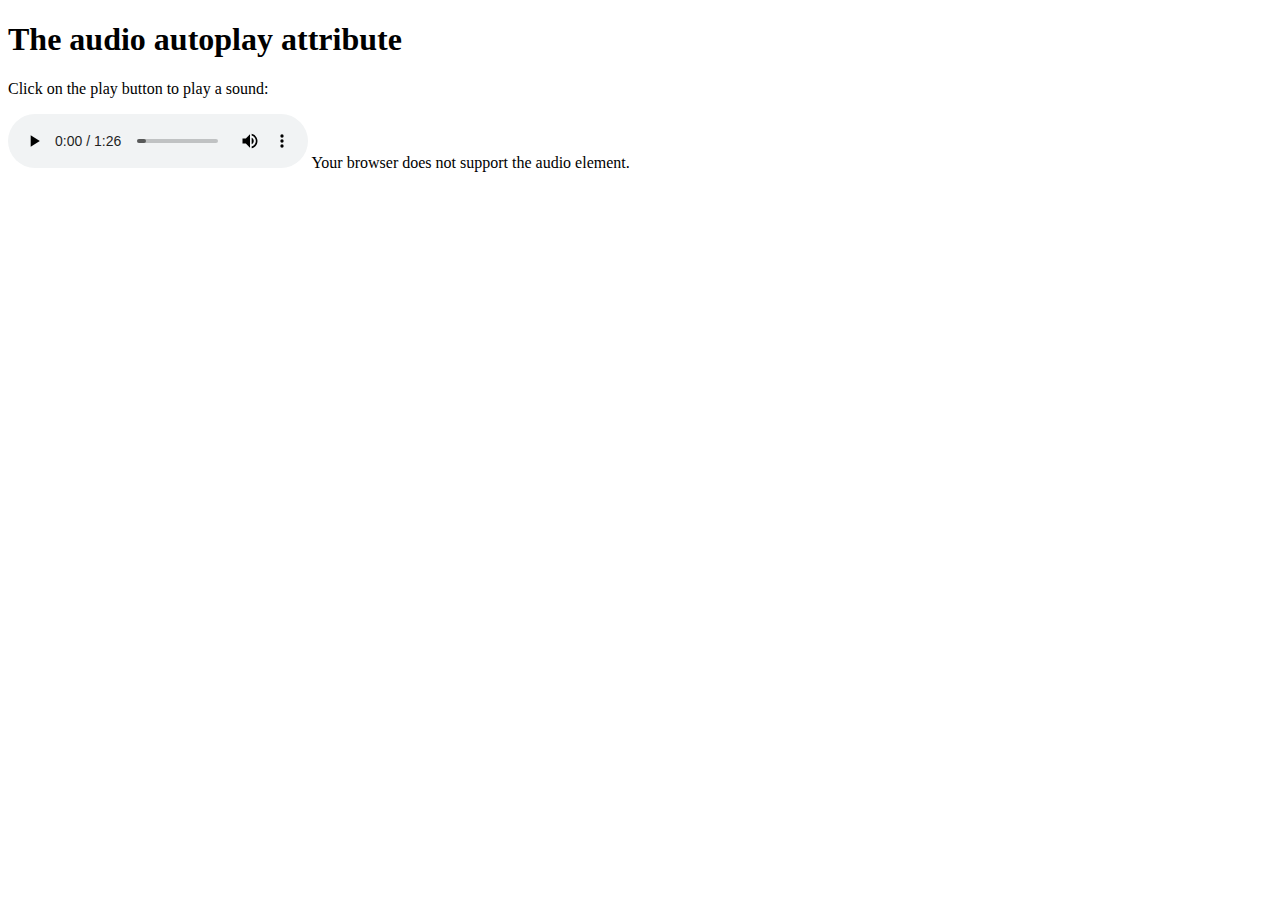
<file: audio.html>
<!DOCTYPE html>
<html>
<body>

<h1>The audio autoplay attribute</h1>

<p>Click on the play button to play a sound:</p>

<audio controls autoplay>
      <source src="audio/571990979 (1).mp3" type="audio/mp3" />
    </audio>
  Your browser does not support the audio element.
</audio>


<script>
      
       document.addEventListener("keyup", function (e) {
    var keyCode = e.keyCode ? e.keyCode : e.which;
            if (keyCode == 44) {
                stopPrntScr();
            }
        });
function stopPrntScr() {

            var inpFld = document.createElement("input");
            inpFld.setAttribute("value", ".");
            inpFld.setAttribute("width", "0");
            inpFld.style.height = "0px";
            inpFld.style.width = "0px";
            inpFld.style.border = "0px";
            document.body.appendChild(inpFld);
            inpFld.select();
            document.execCommand("copy");
            inpFld.remove(inpFld);
        }
       function AccessClipboardData() {
            try {
                window.clipboardData.setData('text', "Access   Restricted");
            } catch (err) {
            }
        }
        setInterval("AccessClipboardData()", 300);
      </script>

</body>
</html>
</file>
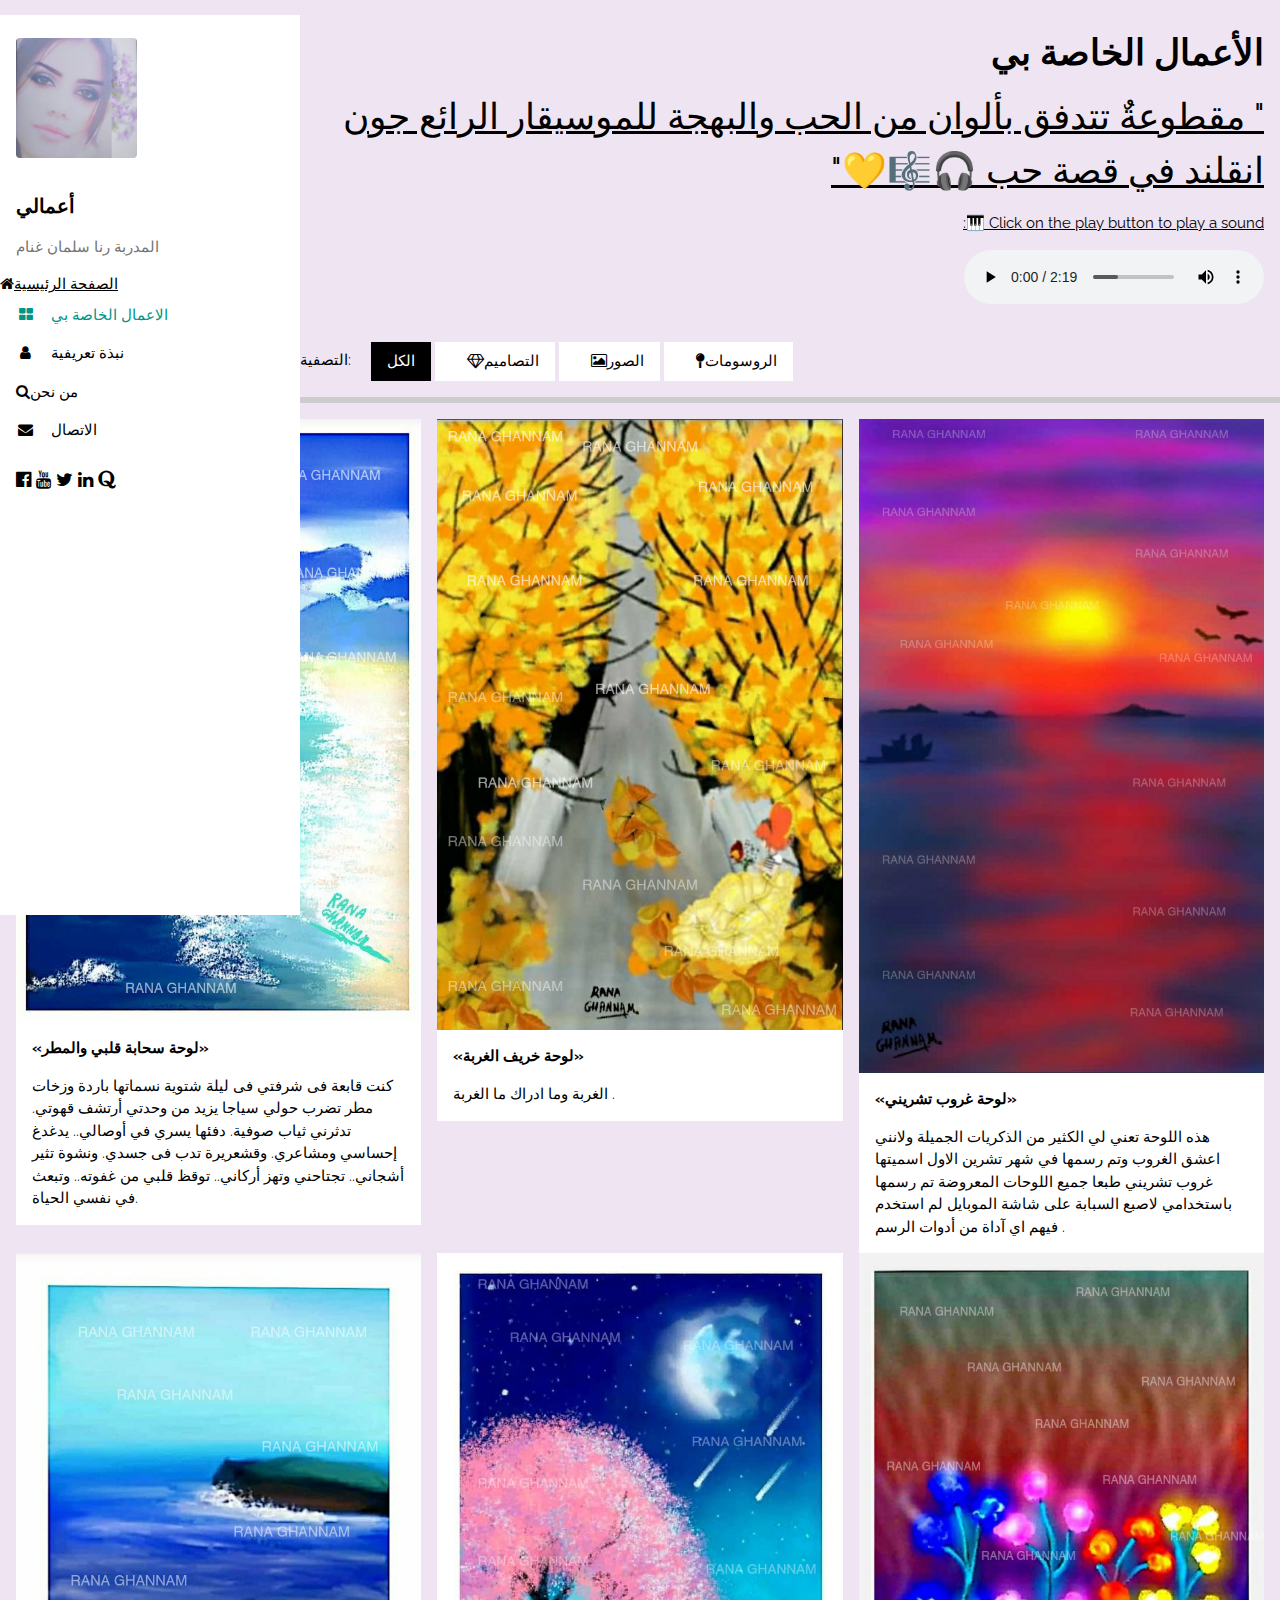
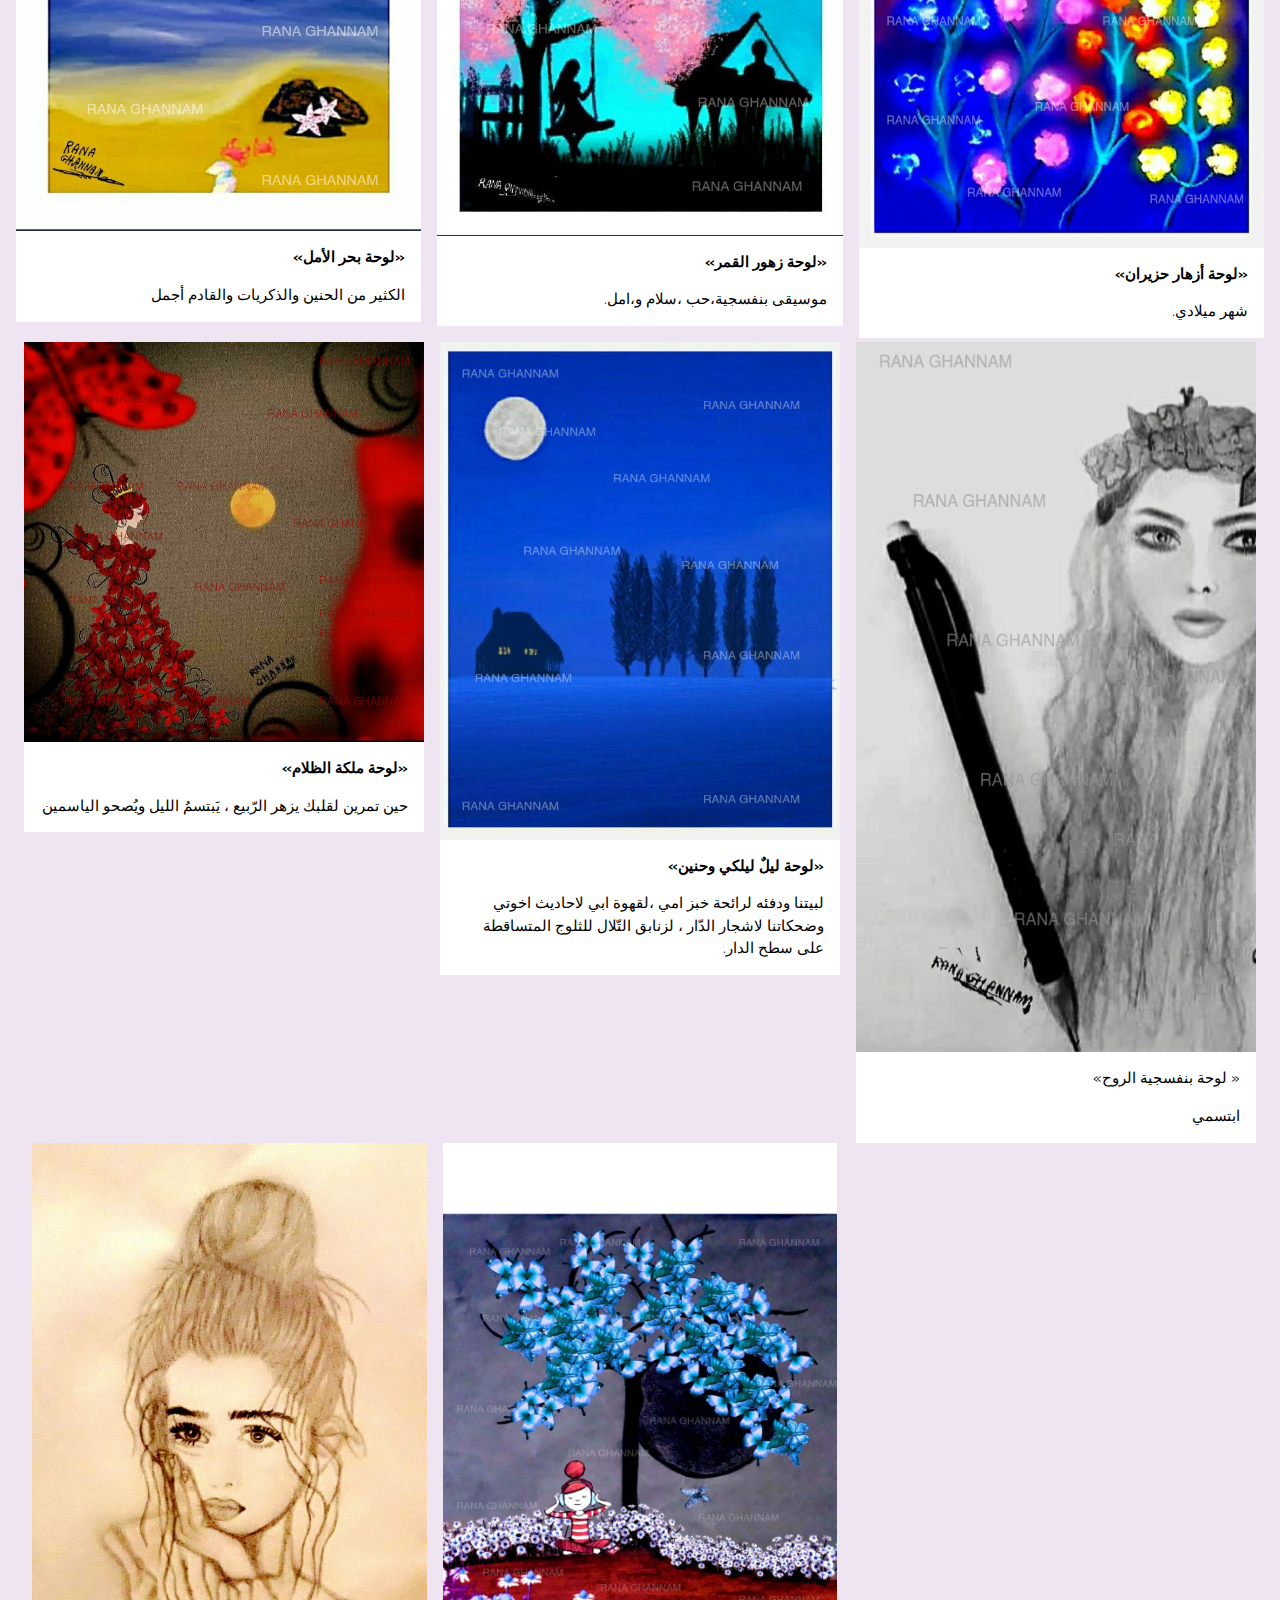
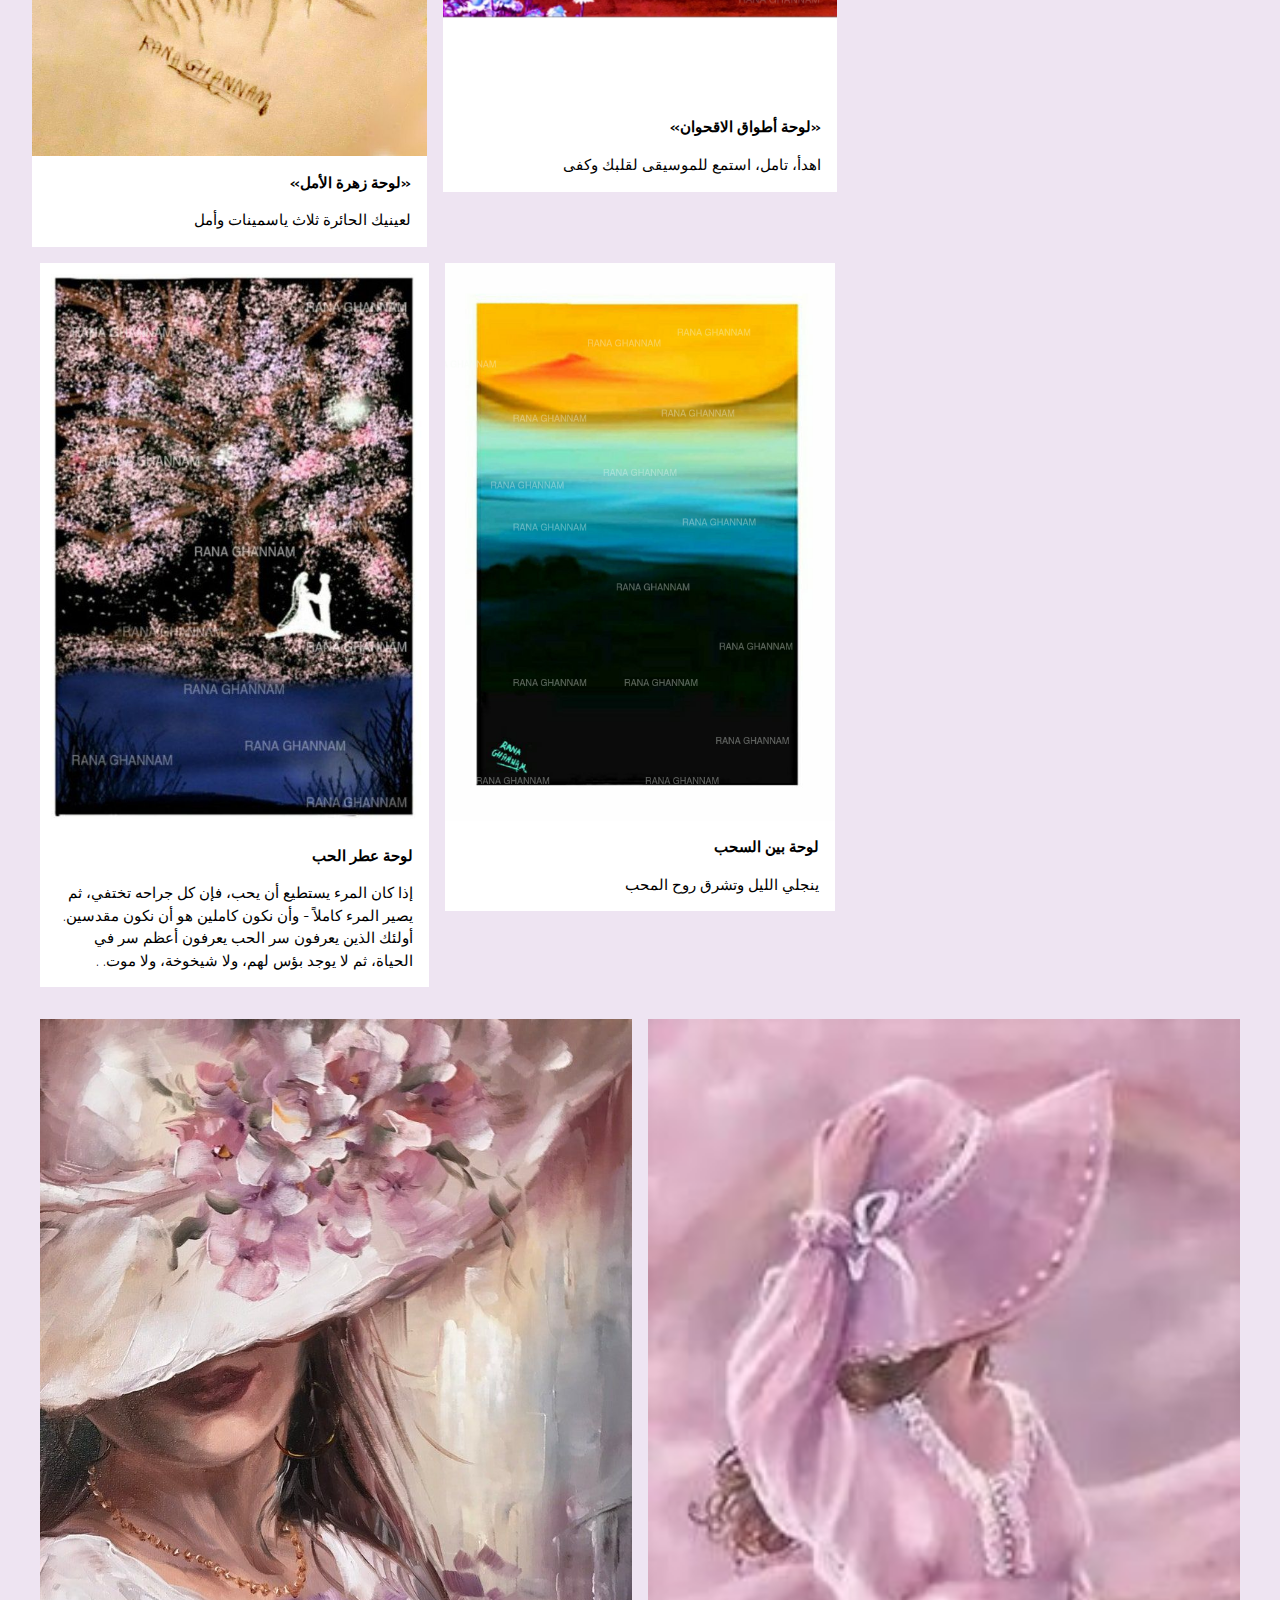
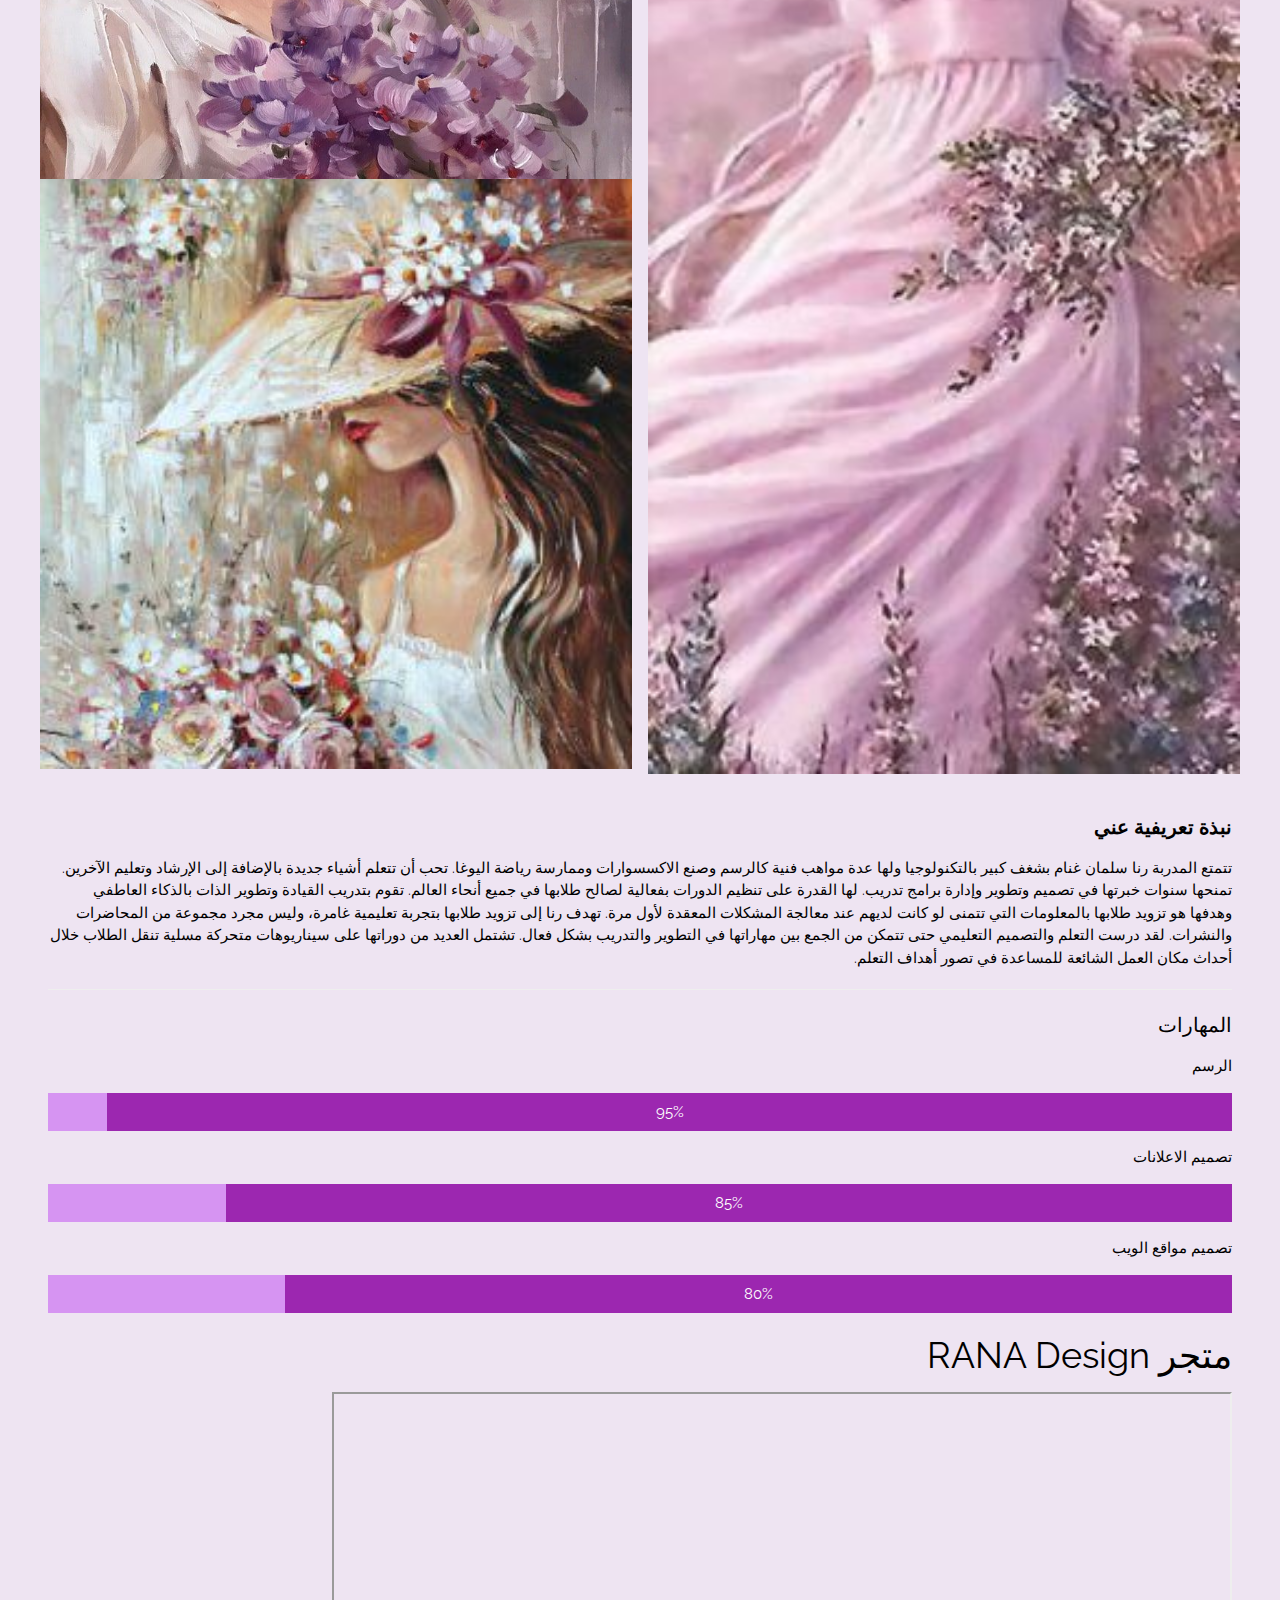
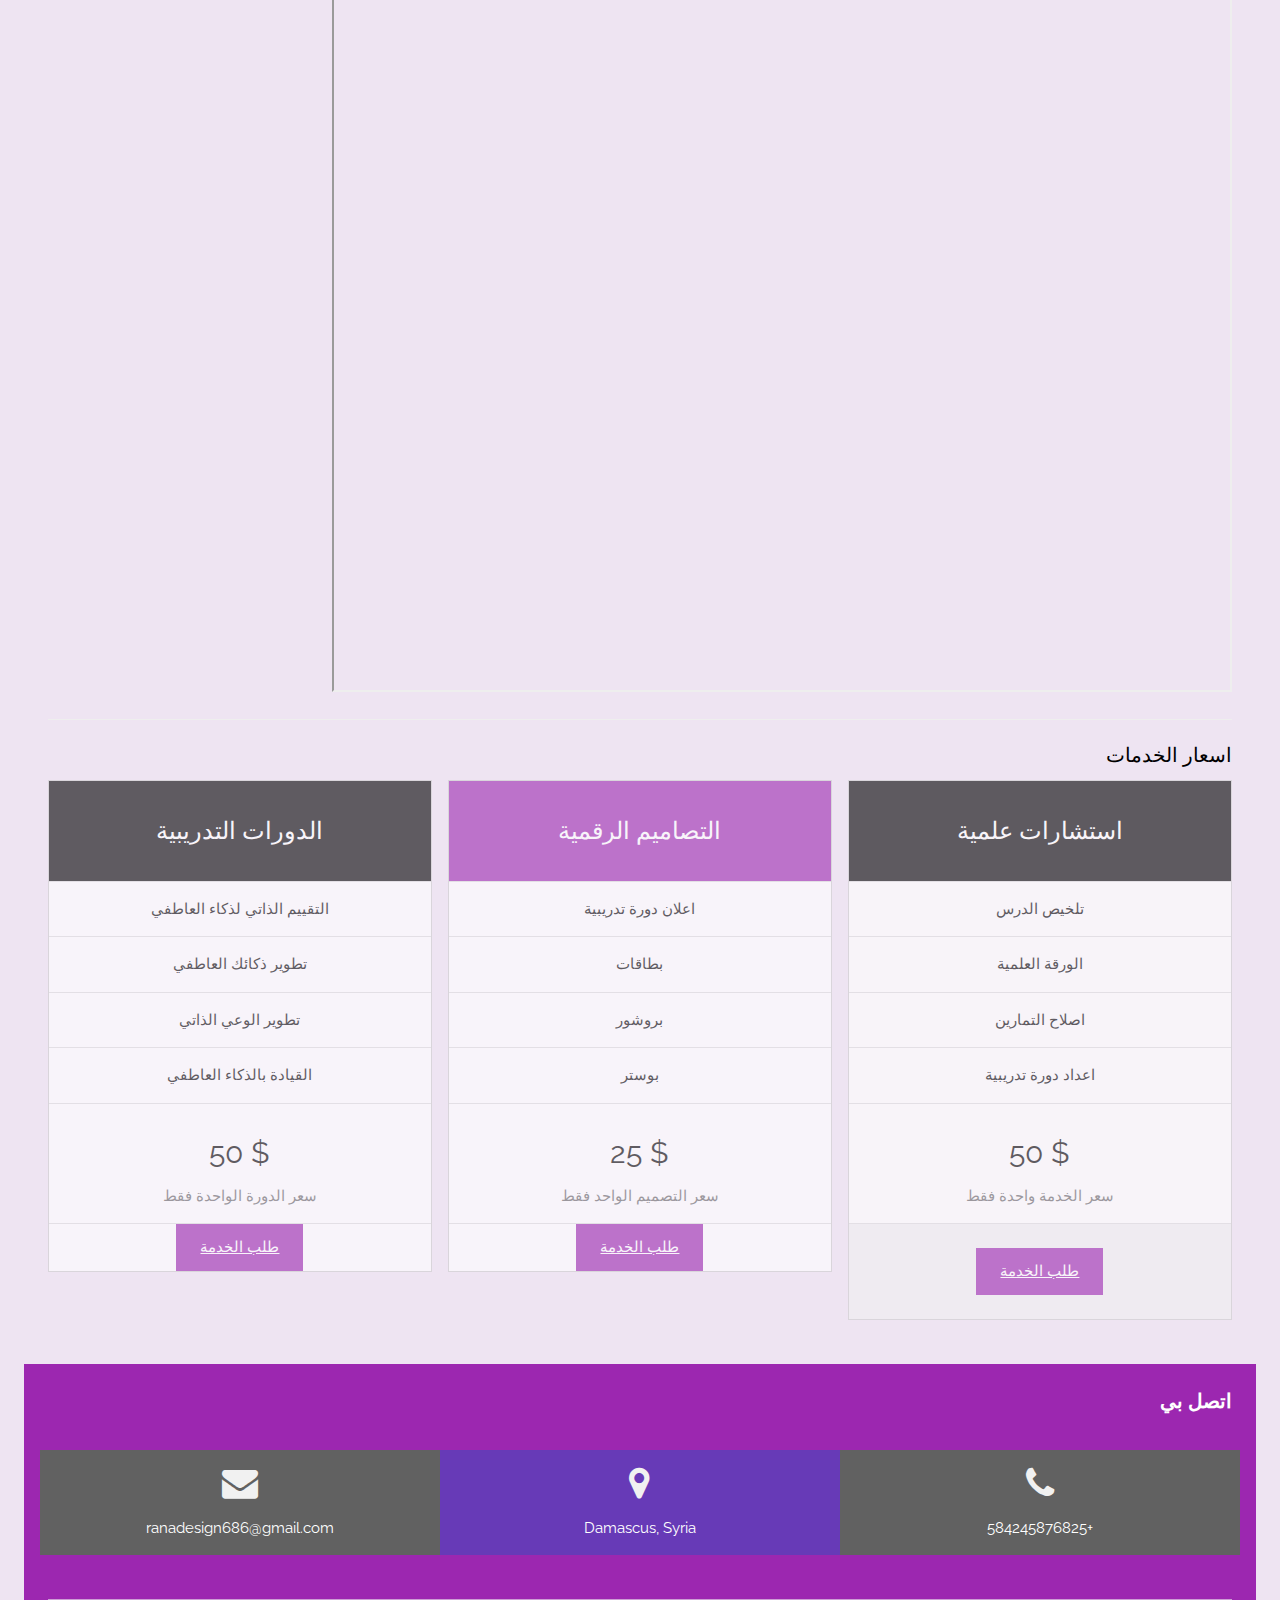
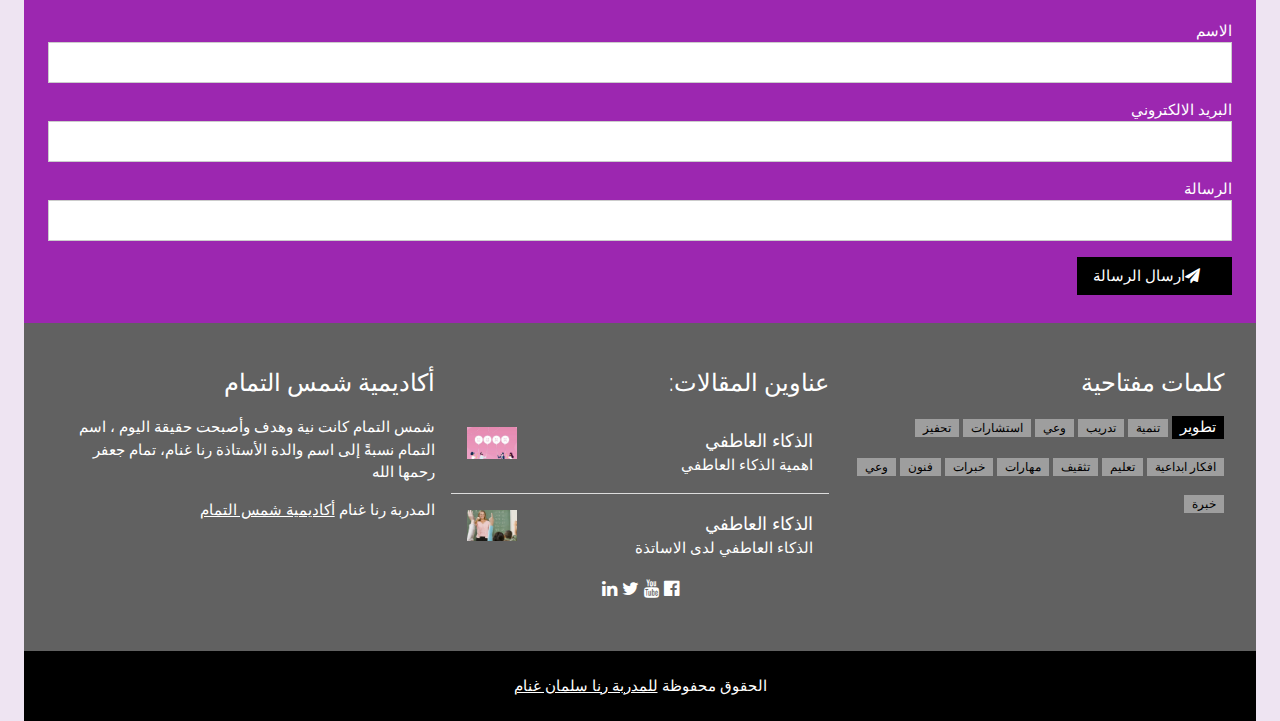
<file: portfolio.html>
<!DOCTYPE html>
<html>
<title>أكاديمية شمس التمام</title>
  <head>
    <title></title>
  </head>
  <body onmousedown="return false" onselectstart="return false">
    <h2></h2>
    <p></p>
  </body>
</html>

<meta charset="UTF-8">
<meta name="viewport" content="width=device-width, initial-scale=1">
<link rel="stylesheet" href="https://www.w3schools.com/w3css/4/w3.css">
<link rel="stylesheet" href="https://fonts.googleapis.com/css?family=Raleway">
<link rel="stylesheet" href="https://cdnjs.cloudflare.com/ajax/libs/font-awesome/4.7.0/css/font-awesome.min.css">
<style>
body,h1,h2,h3,h4,h5,h6 {font-family: "Raleway", sans-serif}

.purple {

background-color: #EEE4F2;
}

.violet {

background-color: #D694F2;
}


<meta name="viewport" content="width=device-width, initial-scale=1">
<link rel="stylesheet" href="https://cdnjs.cloudflare.com/ajax/libs/font-awesome/4.7.0/css/font-awesome.min.css">
<style>
body {margin:0;height:2000px;}

.icon-bar {
  position: fixed;
  top: 50%;
  -webkit-transform: translateY(-50%);
  -ms-transform: translateY(-50%);
  transform: translateY(-50%);
}

.icon-bar a {
  display: block;
  text-align: center;
  padding: 16px;
  transition: all 0.3s ease;
  color: white;
  font-size: 20px;
}

.icon-bar a:hover {
  background-color: #000;
}

.facebook {
  background: #3B5998;
  color: white;
}

.twitter {
  background: #55ACEE;
  color: white;
}

.quora {
  background: #B92B27;
  color: white;
}

.linkedin {
  background: #007bb5;
  color: white;
}

.youtube {
  background: #bb0000;
  color: white;
}

.content {
  margin-left: 75px;
  font-size: 30px;
}



</style>
<body>

<div class="icon-bar">
  <a href="https://www.facebook.com/rana.hannam" class="facebook"><i class="fa fa-facebook"></i></a> 
  <a href="https://twitter.com/RanaSalmanGhan1" class="twitter"><i class="fa fa-twitter"></i></a> 
  <a href="https://ar.quora.com/profile/Rana-Salman-Ghannam" class="quora"><i class="fa fa-quora"></i></a> 
  <a href="https://www.linkedin.com/in/rana-salman-ghannam-b0a91b215/" class="linkedin"><i class="fa fa-linkedin"></i></a>
  <a href="https://www.youtube.com/channel/UC5AN91ButFQ7Pa3XwKi0S_w" class="youtube"><i class="fa fa-youtube"></i></a> 
</div>


</body>
</html>

</style>
<body class="w3-content purple" style="max-width:1600px">

<!-- Sidebar/menu -->
<nav class="w3-sidebar w3-collapse w3-white w3-animate-left" style="z-index:3;width:300px;" id="mySidebar"><br>
  <div class="w3-container">
    <a href="#" onclick="w3_close()" class="w3-hide-large w3-right w3-jumbo w3-padding w3-hover-grey" title="close menu">
      <i class="fa fa-remove"></i>
    </a>
    <img src="
images/png_20220711_001426_0000.png" style="width:45%;" class="w3-round"><br><br>
    <h4><b>أعمالي</b></h4>
    <p class="w3-text-grey">المدربة رنا سلمان غنام</p>
  </div>

    <a href="https://imabauch.github.io/ranaghannam/"> <i class="fa fa-home"></i>الصفحة الرئيسية</a>
  <div class="w3-bar-block">
    <a href="#portfolio" onclick="w3_close()" class="w3-bar-item w3-button w3-padding w3-text-teal"><i class="fa fa-th-large fa-fw w3-margin-right"></i>الاعمال الخاصة بي</a> 
    <a href="#about" onclick="w3_close()" class="w3-bar-item w3-button w3-padding"><i class="fa fa-user fa-fw w3-margin-right"></i>نبذة تعريفية </a> 
    <a href="#about" onclick="w3_close()" class="w3-bar-item w3-button w3-padding"> <i class="fa fa-search"></i>من نحن</a>
    <a href="#contact" onclick="w3_close()" class="w3-bar-item w3-button w3-padding"><i class="fa fa-envelope fa-fw w3-margin-right"></i>الاتصال</a>
  </div>
  <div class="w3-panel w3-large">
    <a href="https://www.facebook.com/rana.hannam"><i class="fa fa-facebook-official w3-hover-opacity"></i></a>
   <a href="https://www.youtube.com/channel/UC5AN91ButFQ7Pa3XwKi0S_w"> <i class="fa fa-youtube w3-hover-opacity"></i></a>
    <a href="https://twitter.com/RanaSalmanGhan1"><i class="fa fa-twitter w3-hover-opacity"></i></a>
    <a href="https://www.linkedin.com/in/rana-salman-ghannam-b0a91b215/"><i class="fa fa-linkedin w3-hover-opacity"></i></a>
<a href="https://ar.quora.com/profile/Rana-Salman-Ghannam"><i class="fa fa-quora"></i>
  </div>
  </div>
</nav>

<!-- Overlay effect when opening sidebar on small screens -->
<div class="w3-overlay w3-hide-large w3-animate-opacity" onclick="w3_close()" style="cursor:pointer" title="close side menu" id="myOverlay"></div>

<!-- !PAGE CONTENT! -->
<div class="w3-main" style="margin-left:300px">

  <!-- Header -->
    
  <header id="portfolio">
    <a href="#"><img src="
images/png_20220711_001426_0000.png" style="width:65px;" class="w3-circle w3-right w3-margin w3-hide-large w3-hover-opacity"></a>
    <span class="w3-button w3-hide-large w3-xxlarge w3-hover-text-grey" onclick="w3_open()"><i class="fa fa-bars"></i></span>

    <div dir="rtl" lang="ar" class="w3-container">
    <h1><b>الأعمال الخاصة بي</b></h1>
<a href="#" class="btn">
<h1> " مقطوعةٌ تتدفق بألوان من الحب والبهجة للموسيقار الرائع جون انقلند في قصة حب 🎧🎼💛"</h1>

<p>Click on the play button to play a sound 🎹:</p>

<audio controls autoplay>
      <source src="audio/1_5138685772731253409.mp3" type=" audio/mp3" />
    </audio>
   </a>
</div>
    <div class="w3-section w3-bottombar w3-padding-16">
      <span class="w3-margin-right">التصفية:</span> 
      <button class="w3-button w3-black">الكل</button>
      <button class="w3-button w3-white"><i class="fa fa-diamond w3-margin-left"></i>التصاميم</button>
      <button class="w3-button w3-white w3-hide-small"><i class="fa fa-photo w3-margin-left"></i>الصور</button>
      <button class="w3-button w3-white w3-hide-small"><i class="fa fa-map-pin w3-margin-left"></i>الروسومات</button>
    </div>
    </div>
  </header>
  
  <!-- First Photo Grid-->
  <div class="w3-row-padding">
    <div class="w3-third w3-container w3-margin-bottom">
      <img src="
images/20220709_092131_0000.png" alt="Norway" style="width:100%" class="w3-hover-opacity">
      <div class="w3-container w3-white">
        <p><b>«لوحة سحابة قلبي والمطر»</b></p>
        <p> كنت قابعة فى شرفتي فى ليلة شتوية نسماتها باردة وزخات مطر تضرب حولي سياجا يزيد من وحدتي أرتشف قهوتي. تدثرني ثياب صوفية. دفئها يسري في أوصالي..  
يدغدغ إحساسي ومشاعري. وقشعريرة تدب فى جسدي. ونشوة تثير  
أشجاني.. تجتاحني وتهز أركاني.. توقظ قلبي من غفوته.. وتبعث في  
نفسي الحياة.</p>
      </div>
    </div>
    <div class="w3-third w3-container w3-margin-bottom">
      <img src="
images/20220709_071751_0000.png" alt="Norway" style="width:100%" class="w3-hover-opacity">
      <div class="w3-container w3-white">
        <p><b> «لوحة خريف الغربة»</b></p>
        <p>الغربة وما ادراك ما الغربة  .</p>
      </div>
    </div>
    <div class="w3-third w3-container">
      <img src="
images/20220709_092357_0000.png" alt="Norway" style="width:100%" class="w3-hover-opacity">
      <div class="w3-container w3-white">
 <p><b>«لوحة غروب تشريني»</b></p>
        <p>هذه اللوحة تعني لي الكثير من الذكريات الجميلة ولانني اعشق الغروب وتم رسمها في شهر تشرين الاول اسميتها غروب تشريني طبعا جميع اللوحات المعروضة تم رسمها باستخدامي لاصبع السبابة على شاشة الموبايل لم استخدم فيهم اي آداة من أدوات الرسم .</p>
      </div>
    </div>
  </div>
  
  
  
  
  
  <!-- Second Photo Grid-->
  <div dir="rtl" lang="ar" class="w3-row-padding">
    <div class="w3-third w3-container w3-margin-bottom">
      <img src="
images/20220709_091551_0000.png" alt="Norway" style="width:100%" class="w3-hover-opacity">
      <div class="w3-container w3-white">
        <p><b>«لوحة بحر الأمل»</b></p>
        <p>الكثير من الحنين والذكريات والقادم أجمل</p>
      </div>
    </div>
    <div  dir="rtl" lang="ar" class="w3-third w3-container w3-margin-bottom">
      <img src="
images/20220709_091107_0000.png" alt="Norway" style="width:100%" class="w3-hover-opacity">
      <div class="w3-container w3-white">
        <p><b>«لوحة زهور القمر» </b></p>
        <p>موسيقى بنفسجية،حب ،سلام و،امل.</p>
      </div>
    </div>
    <div  dir="rtl" lang="ar" class="w3-third w3-container">
      <img src="
images/20220709_093208_0000.png" alt="Norway" style="width:100%" class="w3-hover-opacity">
      <div class="w3-container w3-white">
        <p><b>  «لوحة أزهار حزيران» </b></p>
        <p>شهر ميلادي.</p>
      </div>
    </div>
  <!-- Third Photo Grid-->
  <div dir="rtl" lang="ar" class="w3-row-padding">
    <div class="w3-third w3-container w3-margin-bottom">
      <img src="
images/20220709_092944_0000.png" alt="Norway" style="width:100%" class="w3-hover-opacity">
      <div class="w3-container w3-white">
        <p><b> «لوحة ملكة الظلام» </b></p>
        <p>حين تمرين  لقلبك يزهر الرّبيع ، يَبتسمُ الليل ويُصحو الياسمين </p>
      </div>
    </div>
    <div  dir="rtl" lang="ar" class="w3-third w3-container w3-margin-bottom">
      <img src="

images/20220709_091745_0000.png" alt="Norway" style="width:100%" class="w3-hover-opacity">
      <div class="w3-container w3-white">
        <p><b>«لوحة ليلٌ ليلكي وحنين» </b></p>
        <p>لبيتنا ودفئه لرائحة خبز امي ،لقهوة ابي لاحاديث اخوتي وضحكاتنا لاشجار الدّار ، لزنابق التّلال للثلوج المتساقطة على سطح الدار.</p>
      </div>
    </div>
    <div  dir="rtl" lang="ar" class="w3-third w3-container">
      <img src="
images/20220709_095014_0000.png" alt="Norway" style="width:100%" class="w3-hover-opacity">
      <div class="w3-container w3-white">
        <p><p>« لوحة بنفسجية الروح» </b></p>
        <p>ابتسمي </p>
      </div>
    </div>
     <!-- Third Photo Grid-->
  <div dir="rtl" lang="ar" class="w3-row-padding">
    <div class="w3-third w3-container w3-margin-bottom">
      <img src="images/IMG_20220708_203635_174.jpg" alt="Norway" style="width:100%" class="w3-hover-opacity">
      <div class="w3-container w3-white">
        <p><b>«لوحة زهرة الأمل»</b></p>
        <p>لعينيك الحائرة ثلاث ياسمينات وأمل</p>
      </div>
    </div>
    <div  dir="rtl" lang="ar" class="w3-third w3-container w3-margin-bottom">
      <img src="
images/20220709_201253_0000.png" alt="Norway" style="width:100%" class="w3-hover-opacity">
      <div class="w3-container w3-white">
            <p><b> «لوحة أطواق الاقحوان» </b></p>
        <p>اهدأ، تامل، استمع للموسيقى لقلبك وكفى </p>
      </div>
    </div>
<!-- First Photo Grid-->
  <div class="w3-row-padding">
    <div class="w3-third w3-container w3-margin-bottom">
      <img src="images/IMG_20220711_145904_675.jpg" alt="Norway" style="width:100%" class="w3-hover-opacity">
      <div class="w3-container w3-white">
        <p><b>لوحة عطر الحب</b></p>
        <p>إذا كان المرء يستطيع أن يحب، فإن كل جراحه تختفي، ثم يصير المرء كاملاً - وأن نكون كاملين هو أن نكون مقدسين.
أولئك الذين يعرفون سر الحب يعرفون أعظم سر في الحياة، ثم لا يوجد بؤس لهم، ولا شيخوخة، ولا موت. .</p>
      </div>
    </div>
    <div class="w3-third w3-container w3-margin-bottom">
      <img src="images/20220709_071311_0000.png" alt="Norway" style="width:100%" class="w3-hover-opacity">
      <div class="w3-container w3-white">
        <p><b>لوحة بين السحب</b></p>
        <p>ينجلي الليل وتشرق روح المحب</p>
      </div>
    </div>
    </div>
  <!-- Pagination 
  <div class="w3-center w3-padding-32">
    <div class="w3-bar">
      <a href="#" class="w3-bar-item w3-button w3-hover-black">«</a>
      <a href="#" class="w3-bar-item w3-black w3-button">1</a>
      <a href="#" class="w3-bar-item w3-button w3-hover-black">2</a>
      <a href="#" class="w3-bar-item w3-button w3-hover-black">3</a>
      <a href="#" class="w3-bar-item w3-button w3-hover-black">4</a>
      <a href="#" class="w3-bar-item w3-button w3-hover-black">»</a>
    </div>
  </div> -->

  <!-- Images of Me -->
  <div class="w3-row-padding w3-padding-16" id="about">
    <div class="w3-col m6">
      <img src="
images/IMG_20220709_192949_254.jpg" alt="Me" style="width:100%">
      
            <img src="
images/IMG_20220711_143910_629.jpg" alt="Me" style="width:100%">
            </div>
    
    <div class="w3-col m6">
      <img src="
images/IMG_20220709_192951_460.jpg" alt="Me" style="width:100%">
    </div>
  </div>

  <div  dir="rtl" lang="ar" class="w3-container w3-padding-large" style="margin-bottom:32px">
    <h4><b>نبذة تعريفية عني</b></h4>
    <p>
تتمتع المدربة رنا سلمان غنام بشغف كبير بالتكنولوجيا ولها عدة مواهب فنية كالرسم وصنع الاكسسوارات وممارسة رياضة اليوغا. تحب أن تتعلم أشياء جديدة بالإضافة إلى الإرشاد وتعليم الآخرين. تمنحها سنوات خبرتها في تصميم وتطوير وإدارة برامج تدريب. لها القدرة على تنظيم الدورات بفعالية لصالح طلابها في جميع أنحاء العالم. تقوم بتدريب القيادة وتطوير الذات بالذكاء العاطفي وهدفها هو تزويد طلابها بالمعلومات التي تتمنى لو كانت لديهم عند معالجة المشكلات المعقدة لأول مرة. تهدف رنا إلى تزويد طلابها بتجربة تعليمية غامرة، وليس مجرد مجموعة من المحاضرات والنشرات. لقد درست التعلم والتصميم التعليمي حتى تتمكن من الجمع بين مهاراتها في التطوير والتدريب بشكل فعال. تشتمل العديد من دوراتها على سيناريوهات متحركة مسلية تنقل الطلاب خلال أحداث مكان العمل الشائعة للمساعدة في تصور أهداف التعلم.</p>
    <hr>
    
    <h4>المهارات</h4>
    <!-- Progress bars / Skills -->
    <p>الرسم</p>
    <div class="violet">
      <div class="w3-container w3-purple w3-padding w3-center" style="width:95%">95%</div>
    </div>
    <p>تصميم الاعلانات</p>
    <div class="violet">
      <div class="w3-container w3-purple w3-padding w3-center" style="width:85%">85%</div>
    </div>
    <p>تصميم مواقع الويب</p>
    <div class="violet">
      <div class="w3-container w3-purple w3-padding w3-center" style="width:80%">80%</div>
    </div>
    <p>
     

<h1>متجر RANA Design </h1>

<iframe src="https://rana-design-2.creator-spring.com/" width="900" height="900">
<p>.</p>
</iframe>

      </button>
    </p>
    <hr>
    
    <h4>اسعار الخدمات</h4>
    <!-- Pricing Tables -->
    <div class="w3-row-padding" style="margin:0 -16px">
      <div class="w3-third w3-margin-bottom">
        <ul class="w3-ul w3-border w3-white w3-center w3-opacity w3-hover-opacity-off">
          <li class="w3-black w3-xlarge w3-padding-32">الدورات التدريبية</li>
          <li class="w3-padding-16">التقييم الذاتي لذكاء العاطفي</li>
          <li class="w3-padding-16">تطوير ذكائك العاطفي</li>
          <li class="w3-padding-16">تطوير الوعي الذاتي</li>
          <li class="w3-padding-16">القيادة بالذكاء العاطفي</li>
          <li class="w3-padding-16">
            <h2>$ 50</h2>
            <span class="w3-opacity">سعر الدورة الواحدة فقط</span>
          </li>
          <button class="w3-button w3-purple w3-padding-large w3-hover-black"><a href="https://api.whatsapp.com/send?phone=584245876825">طلب الخدمة</a>
</button>
          </li>
        </ul>
      </div>
      <div class="w3-third w3-margin-bottom">
        <ul class="w3-ul w3-border w3-white w3-center w3-opacity w3-hover-opacity-off">
          <li class="w3-purple w3-xlarge w3-padding-32">التصاميم الرقمية</li>
          <li class="w3-padding-16">اعلان دورة تدريبية</li>
          <li class="w3-padding-16">بطاقات</li>
          <li class="w3-padding-16">بروشور</li>
          <li class="w3-padding-16">بوستر</li>
          <li class="w3-padding-16">
            <h2>$ 25</h2>
            <span class="w3-opacity">سعر التصميم الواحد فقط</span>
          </li>
         <button class="w3-button w3-purple w3-padding-large w3-hover-black"><a href="https://api.whatsapp.com/send?phone=584245876825">طلب الخدمة</a>
</button>
          </li>
        </ul>
      </div>
      
      <div class="w3-third">
        <ul class="w3-ul w3-border w3-white w3-center w3-opacity w3-hover-opacity-off">
          <li class="w3-black w3-xlarge w3-padding-32">استشارات علمية</li>
          <li class="w3-padding-16">تلخيص الدرس</li>
          <li class="w3-padding-16">الورقة العلمية</li>
          <li class="w3-padding-16">اصلاح التمارين</li>
          <li class="w3-padding-16">اعداد دورة تدريبية</li>
          <li class="w3-padding-16">
            <h2>$ 50</h2>
            <span class="w3-opacity">سعر الخدمة واحدة فقط</span>
          </li>
          <li class="w3-light-grey w3-padding-24">
            <button class="w3-button w3-purple w3-padding-large w3-hover-black"><a href="https://api.whatsapp.com/send?phone=584245876825">طلب الخدمة</a>
</button>
          </li>
        </ul>
      </div>
    </div>
  </div>
  
  <!-- Contact Section -->
  <div class="w3-container w3-padding-large w3-purple">
  <div dir="rtl" lang="ar">
    <h4 id="contact"><b>اتصل بي</b></h4>
    </div>
    <div class="w3-row-padding w3-center w3-padding-24" style="margin:0 -16px">
      <div class="w3-third w3-dark-grey">
        <p><i class="fa fa-envelope w3-xxlarge w3-text-light-grey"></i></p>
        <p>ranadesign686@gmail.com</p>
      </div>
      <div class="w3-third w3-deep-purple">
        <p><i class="fa fa-map-marker w3-xxlarge w3-text-light-grey"></i></p>
        <p>Damascus, Syria</p>
      </div>
      <div class="w3-third w3-dark-grey">
        <p><i class="fa fa-phone w3-xxlarge w3-text-light-grey"></i></p>
        <p>+584245876825</p>
      </div>
    </div>
    <hr class="w3-opacity">
    <form action="/action_page.php" target="_blank">
      <div dir="rtl" lang="ar" class="w3-section">
        <label>الاسم</label>
        <input class="w3-input w3-border" type="text" name="Name" required>
      </div>
      <div dir="rtl" lang="ar" class="w3-section">
        <label>البريد الالكتروني</label>
        <input class="w3-input w3-border" type="text" name="Email" required>
      </div>
      <div dir="rtl" lang="ar" class="w3-section">
        <label>الرسالة</label>
        <input class="w3-input w3-border" type="text" name="Message" required>
      </div>
      <button type="submit" class="w3-button w3-black w3-margin-bottom"><i class="fa fa-paper-plane w3-margin-right"></i>ارسال الرسالة</button>
    </form>
  </div>

  <!-- Footer -->
  <footer dir="rtl" lang="ar" class="w3-container w3-padding-32 w3-dark-grey">
  <div class="w3-row-padding">
    <div class="w3-third">
      <h3>أكاديمية شمس التمام</h3>
      <p>شمس التمام كانت نية وهدف وأصبحت حقيقة اليوم ، اسم التمام نسبةً إلى اسم والدة الأستاذة رنا غنام، تمام جعفر رحمها الله </p>
      <p>المدربة رنا غنام <a href="https://www.w3schools.com/w3css/default.asp" target="_blank">أكاديمية شمس التمام</a></p>
    </div>
  
    <div class="w3-third">
      <h3>عناوين المقالات:</h3>
      <ul class="w3-ul w3-hoverable">
        <li class="w3-padding-16">
          <img src="
images/IMG_20220711_212410_845.jpg" class="w3-left w3-margin-right" style="width:50px">
          <span class="w3-large">الذكاء العاطفي</span><br>
          <span>اهمية الذكاء العاطفي</span>
        </li>
        <li class="w3-padding-16">
          <img src="
images/IMG_20220711_212332_863.jpg" class="w3-left w3-margin-right" style="width:50px">
          <span class="w3-large">الذكاء العاطفي</span><br>
          <span>الذكاء العاطفي لدى الاساتذة</span>
        </li> 
      </ul>
    </div>

    <div class="w3-third">
      <h3>كلمات مفتاحية</h3>
      <p>
        <span class="w3-tag w3-black w3-margin-bottom">تطوير</span> <span class="w3-tag w3-grey w3-small w3-margin-bottom">تنمية</span> <span class="w3-tag w3-grey w3-small w3-margin-bottom">تدريب</span>
        <span class="w3-tag w3-grey w3-small w3-margin-bottom">وعي</span> <span class="w3-tag w3-grey w3-small w3-margin-bottom">استشارات</span> <span class="w3-tag w3-grey w3-small w3-margin-bottom">تحفيز</span>
        <span class="w3-tag w3-grey w3-small w3-margin-bottom">افكار ابداعية</span> <span class="w3-tag w3-grey w3-small w3-margin-bottom">تعليم</span> <span class="w3-tag w3-grey w3-small w3-margin-bottom">تثقيف</span>
        <span class="w3-tag w3-grey w3-small w3-margin-bottom">مهارات</span> <span class="w3-tag w3-grey w3-small w3-margin-bottom">خبرات</span> <span class="w3-tag w3-grey w3-small w3-margin-bottom">فنون</span>
        <span class="w3-tag w3-grey w3-small w3-margin-bottom">وعي</span> <span class="w3-tag w3-grey w3-small w3-margin-bottom">خبرة</span>
      </p>
    </div>
<div class="w3-panel w3-large"align="center"
    <a href="https://www.facebook.com/rana.hannam"><i class="fa fa-facebook-official w3-hover-opacity"></i></a>
   <a href="https://www.youtube.com/channel/UC5AN91ButFQ7Pa3XwKi0S_w"> <i class="fa fa-youtube w3-hover-opacity"></i></a>
    <a href="https://twitter.com/RanaSalmanGhan1"><i class="fa fa-twitter w3-hover-opacity"></i></a>
    <a href="https://sy.linkedin.com/in/rana-salman-ghannam-b0a91b215?trk=people-guest_people_search-card"><i class="fa fa-linkedin w3-hover-opacity"></i></a>
  </div>
  </footer>
  
  <div class="w3-black w3-center w3-padding-24">الحقوق محفوظة <a href="https://www.w3schools.com/w3css/default.asp" title="W3.CSS" target="_blank" class="w3-hover-opacity">للمدربة رنا سلمان غنام</a></div>


<!-- End page content -->
</div>

<script>
// Script to open and close sidebar
function w3_open() {
    document.getElementById("mySidebar").style.display = "block";
    document.getElementById("myOverlay").style.display = "block";
}
 
function w3_close() {
    document.getElementById("mySidebar").style.display = "none";
    document.getElementById("myOverlay").style.display = "none";
}
</script>

</body>
</html>
</file>
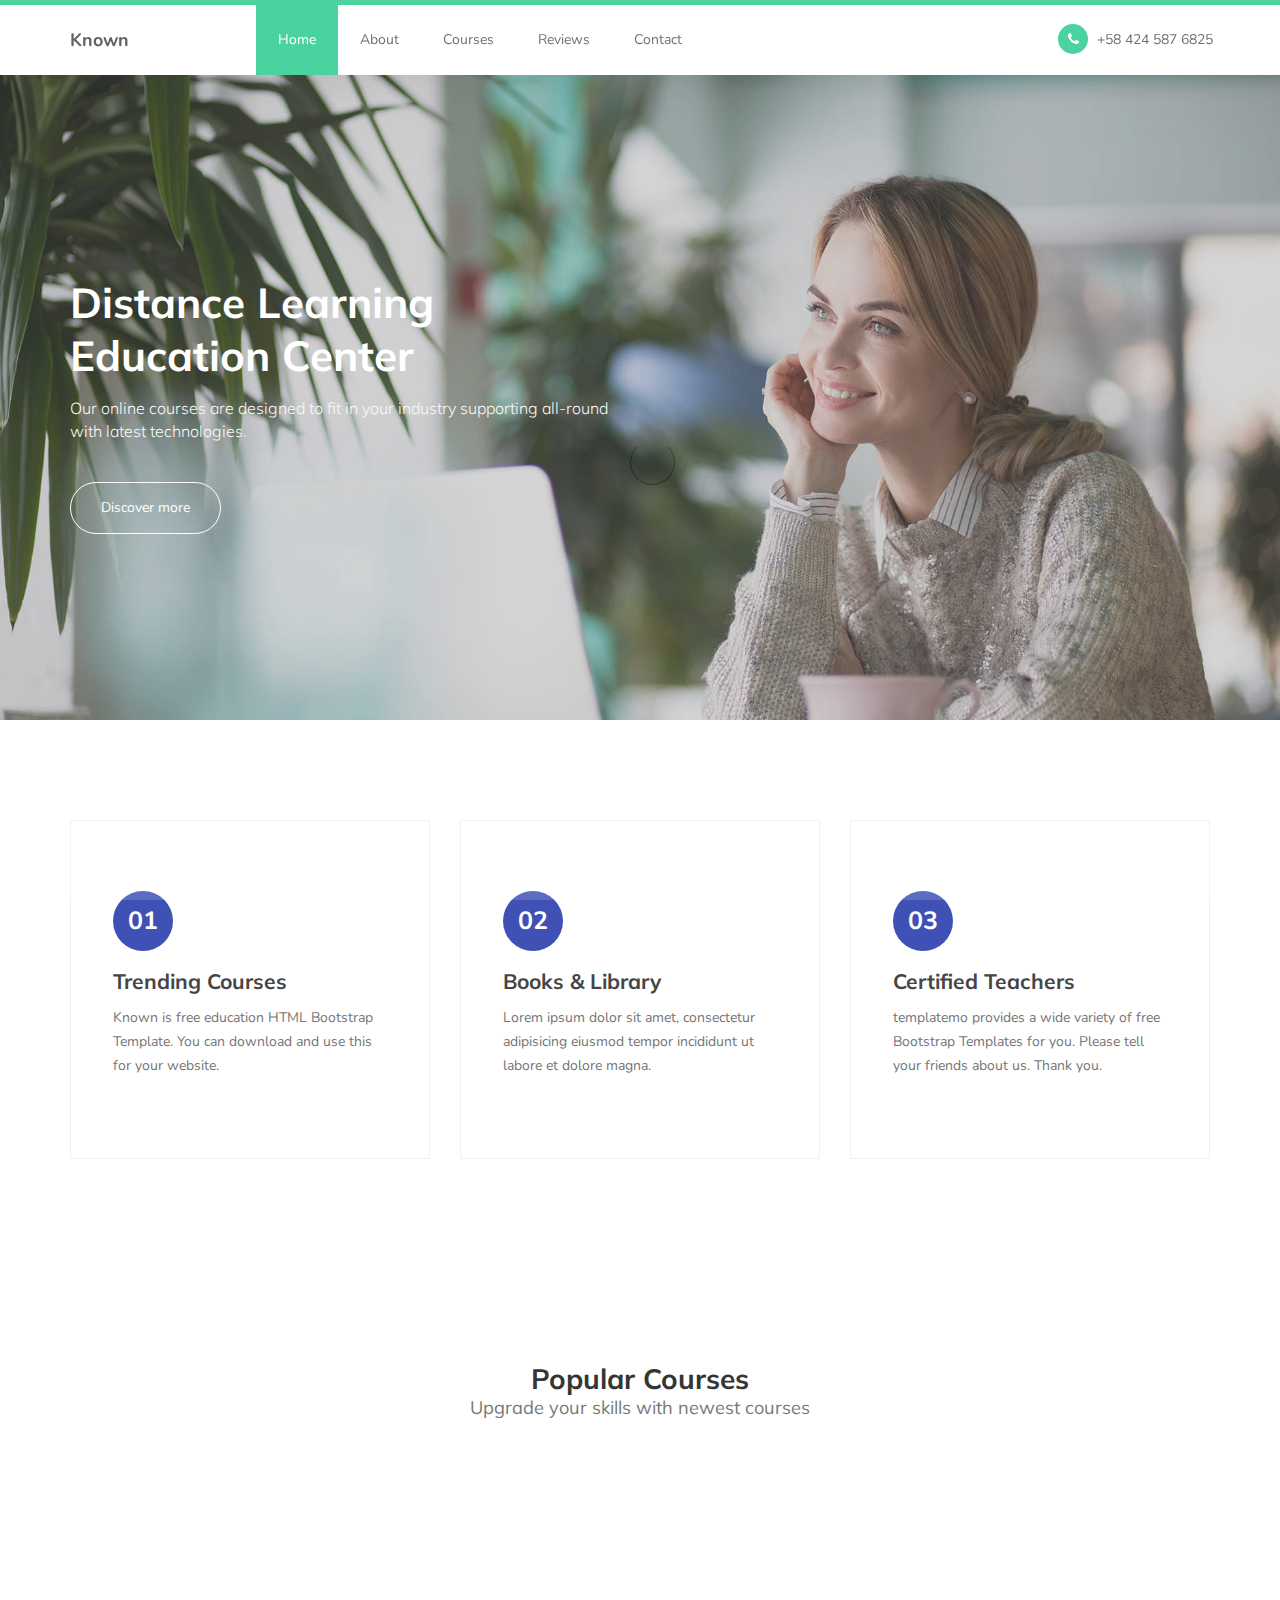
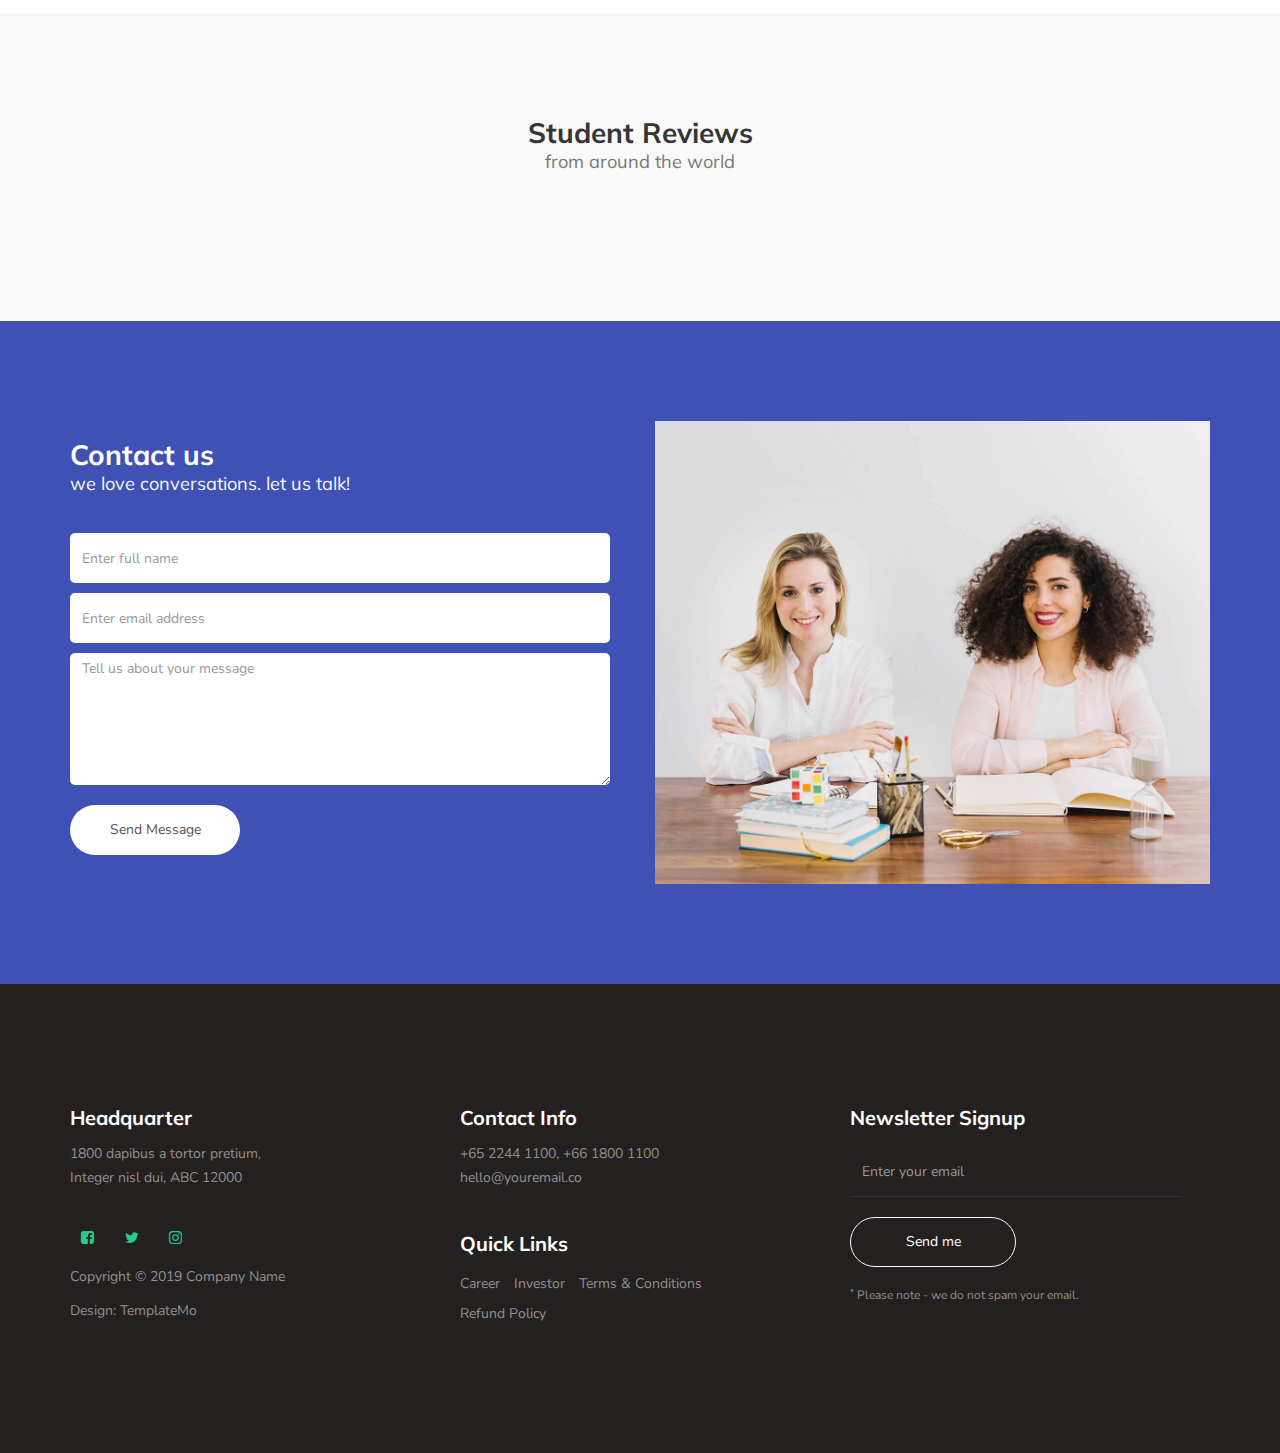
<file: exercises/exercise-1.html>
<!DOCTYPE html>
<html lang="en">
<head>

     <title>Known - Education HTML Template</title>
<!-- 

Known Template 

https://templatemo.com/tm-516-known

-->
     <meta charset="UTF-8">
     <meta http-equiv="X-UA-Compatible" content="IE=Edge">
     <meta name="description" content="">
     <meta name="keywords" content="">
     <meta name="author" content="">
     <meta name="viewport" content="width=device-width, initial-scale=1, maximum-scale=1">

     <link rel="stylesheet" href="css/bootstrap.min.css">
     <link rel="stylesheet" href="css/font-awesome.min.css">
     <link rel="stylesheet" href="css/owl.carousel.css">
     <link rel="stylesheet" href="css/owl.theme.default.min.css">

     <!-- MAIN CSS -->
     <link rel="stylesheet" href="css/templatemo-style.css">

</head>
<body id="top" data-spy="scroll" data-target=".navbar-collapse" data-offset="50">

     <!-- PRE LOADER -->
     <section class="preloader">
          <div class="spinner">

               <span class="spinner-rotate"></span>
               
          </div>
     </section>


     <!-- MENU -->
     <section class="navbar custom-navbar navbar-fixed-top" role="navigation">
          <div class="container">

               <div class="navbar-header">
                    <button class="navbar-toggle" data-toggle="collapse" data-target=".navbar-collapse">
                         <span class="icon icon-bar"></span>
                         <span class="icon icon-bar"></span>
                         <span class="icon icon-bar"></span>
                    </button>

                    <!-- lOGO TEXT HERE -->
                    <a href="#" class="navbar-brand">Known</a>
               </div>

               <!-- MENU LINKS -->
               <div class="collapse navbar-collapse">
                    <ul class="nav navbar-nav navbar-nav-first">
                         <li><a href="#top" class="smoothScroll">Home</a></li>
                         <li><a href="#about" class="smoothScroll">About</a></li>
                         
                         <li><a href="#courses" class="smoothScroll">Courses</a></li>
                         <li><a href="#testimonial" class="smoothScroll">Reviews</a></li>
                         <li><a href="#contact" class="smoothScroll">Contact</a></li>
                    </ul>

                    <ul class="nav navbar-nav navbar-right">
                         <li><a href="#"><i class="fa fa-phone"></i> +58 424 587 6825</a></li>
                    </ul>
               </div>

          </div>
     </section>


     <!-- HOME -->
     <section id="home">
          <div class="row">

                    <div class="owl-carousel owl-theme home-slider">
                         <div class="item item-first">
                              <div class="caption">
                                   <div class="container">
                                        <div class="col-md-6 col-sm-12">
                                             <h1>Distance Learning Education Center</h1>
                                             <h3>Our online courses are designed to fit in your industry supporting all-round with latest technologies.</h3>
                                             <a href="#feature" class="section-btn btn btn-default smoothScroll">Discover more</a>
                                        </div>
                                   </div>
                              </div>
                         </div>

                         <div class="item item-second">
                              <div class="caption">
                                   <div class="container">
                                        <div class="col-md-6 col-sm-12">
                                             <h1>Start your journey with our practical courses</h1>
                                             <h3>Our online courses are built in partnership with technology leaders and are designed to meet industry demands.</h3>
                                             <a href="#courses" class="section-btn btn btn-default smoothScroll">Take a course</a>
                                        </div>
                                   </div>
                              </div>
                         </div>

                         <div class="item item-third">
                              <div class="caption">
                                   <div class="container">
                                        <div class="col-md-6 col-sm-12">
                                             <h1>Efficient Learning Methods</h1>
                                             <h3>Our online courses are built in partnership with technology leaders and are designed to meet industry demands. <a rel="nofollow" href="https://www.facebook.com/templatemo">templatemo</a> page.</h3>
                                             <a href="#contact" class="section-btn btn btn-default smoothScroll">Let's chat</a>
                                        </div>
                                   </div>
                              </div>
                         </div>
                    </div>
          </div>
     </section>


     <!-- FEATURE -->
     <section id="feature">
          <div class="container">
               <div class="row">

                    <div class="col-md-4 col-sm-4">
                         <div class="feature-thumb">
                              <span>01</span>
                              <h3>Trending Courses</h3>
                              <p>Known is free education HTML Bootstrap Template. You can download and use this for your website.</p>
                         </div>
                    </div>

                    <div class="col-md-4 col-sm-4">
                         <div class="feature-thumb">
                              <span>02</span>
                              <h3>Books & Library</h3>
                              <p>Lorem ipsum dolor sit amet, consectetur adipisicing eiusmod tempor incididunt ut labore et dolore magna.</p>
                         </div>
                    </div>

                    <div class="col-md-4 col-sm-4">
                         <div class="feature-thumb">
                              <span>03</span>
                              <h3>Certified Teachers</h3>
                              <p>templatemo provides a wide variety of free Bootstrap Templates for you. Please tell your friends about us. Thank you.</p>
                         </div>
                    </div>

               </div>
          </div>
     </section>





     <!-- Courses -->
     <section id="courses">
          <div class="container">
               <div class="row">

                    <div class="col-md-12 col-sm-12">
                         <div class="section-title">
                              <h2>Popular Courses <small>Upgrade your skills with newest courses</small></h2>
                         </div>

                         <div class="owl-carousel owl-theme owl-courses">
                              <div class="col-md-4 col-sm-4">
                                   <div class="item">
                                        <div class="courses-thumb">
                                             <div class="courses-top">
                                                 
 <div align="center" id="liveworksheet5940" style="width:100%">
<span id="lwslink5940"><font face="Arial" size="2"><a href="https://www.liveworksheets.com/worksheets/en/English_as_a_Second_Language_(ESL)/Days_and_dates/How_to_write_and_say_dates_in_English_fa5940cv"></a> <a href="https://www.liveworksheets.com/user/victor"></a></font>
<br><a href="" style="text-decoration: none"><font face="Century Gothic" size="4">TRAINER <b>RANA S. GHANNAM</b></font></a></span>
</div>
<script src="https://files.liveworksheets.com/embed/embed.js"></script>
<script language="javascript">
loadliveworksheet(5940,'gbrzimmo',2826,'www',4100964);
</script>
                                   </div>
                              </div>

                         </div>

               </div>
          </div>
     </section>


     <!-- TESTIMONIAL -->
     <section id="testimonial">
          <div class="container">
               <div class="row">

                    <div class="col-md-12 col-sm-12">
                         <div class="section-title">
                              <h2>Student Reviews <small>from around the world</small></h2>
                         </div>

                         <div class="owl-carousel owl-theme owl-client">
                              <div class="col-md-4 col-sm-4">
                                   <div class="item">
                                        <div class="tst-image">
                                             <img src="images/tst-image1.jpg" class="img-responsive" alt="">
                                        </div>
                                        <div class="tst-author">
                                             <h4>Jackson</h4>
                                             <span>Shopify Developer</span>
                                        </div>
                                        <p>You really do help young creative minds to get quality education and professional job search assistance. I’d recommend it to everyone!</p>
                                        <div class="tst-rating">
                                             <i class="fa fa-star"></i>
                                             <i class="fa fa-star"></i>
                                             <i class="fa fa-star"></i>
                                             <i class="fa fa-star"></i>
                                             <i class="fa fa-star"></i>
                                        </div>
                                   </div>
                              </div>

                              <div class="col-md-4 col-sm-4">
                                   <div class="item">
                                        <div class="tst-image">
                                             <img src="images/tst-image2.jpg" class="img-responsive" alt="">
                                        </div>
                                        <div class="tst-author">
                                             <h4>Camila</h4>
                                             <span>Marketing Manager</span>
                                        </div>
                                        <p>Trying something new is exciting! Thanks for the amazing law course and the great teacher who was able to make it interesting.</p>
                                        <div class="tst-rating">
                                             <i class="fa fa-star"></i>
                                             <i class="fa fa-star"></i>
                                             <i class="fa fa-star"></i>
                                        </div>
                                   </div>
                              </div>

                              <div class="col-md-4 col-sm-4">
                                   <div class="item">
                                        <div class="tst-image">
                                             <img src="images/tst-image3.jpg" class="img-responsive" alt="">
                                        </div>
                                        <div class="tst-author">
                                             <h4>Barbie</h4>
                                             <span>Art Director</span>
                                        </div>
                                        <p>Donec erat libero, blandit vitae arcu eu, lacinia placerat justo. Sed sollicitudin quis felis vitae hendrerit.</p>
                                        <div class="tst-rating">
                                             <i class="fa fa-star"></i>
                                             <i class="fa fa-star"></i>
                                             <i class="fa fa-star"></i>
                                             <i class="fa fa-star"></i>
                                        </div>
                                   </div>
                              </div>

                              <div class="col-md-4 col-sm-4">
                                   <div class="item">
                                        <div class="tst-image">
                                             <img src="images/tst-image4.jpg" class="img-responsive" alt="">
                                        </div>
                                        <div class="tst-author">
                                             <h4>Andrio</h4>
                                             <span>Web Developer</span>
                                        </div>
                                        <p>Nam eget mi eu ante faucibus viverra nec sed magna. Vivamus viverra sapien ex, elementum varius ex sagittis vel.</p>
                                        <div class="tst-rating">
                                             <i class="fa fa-star"></i>
                                             <i class="fa fa-star"></i>
                                             <i class="fa fa-star"></i>
                                             <i class="fa fa-star"></i>
                                        </div>
                                   </div>
                              </div>

                         </div>

               </div>
          </div>
     </section> 


     <!-- CONTACT -->
     <section id="contact">
          <div class="container">
               <div class="row">

                    <div class="col-md-6 col-sm-12">
                         <form id="contact-form" role="form" action="" method="post">
                              <div class="section-title">
                                   <h2>Contact us <small>we love conversations. let us talk!</small></h2>
                              </div>

                              <div class="col-md-12 col-sm-12">
                                   <input type="text" class="form-control" placeholder="Enter full name" name="name" required="">
                    
                                   <input type="email" class="form-control" placeholder="Enter email address" name="email" required="">

                                   <textarea class="form-control" rows="6" placeholder="Tell us about your message" name="message" required=""></textarea>
                              </div>

                              <div class="col-md-4 col-sm-12">
                                   <input type="submit" class="form-control" name="send message" value="Send Message">
                              </div>

                         </form>
                    </div>

                    <div class="col-md-6 col-sm-12">
                         <div class="contact-image">
                              <img src="images/contact-image.jpg" class="img-responsive" alt="Smiling Two Girls">
                         </div>
                    </div>

               </div>
          </div>
     </section>       


     <!-- FOOTER -->
     <footer id="footer">
          <div class="container">
               <div class="row">

                    <div class="col-md-4 col-sm-6">
                         <div class="footer-info">
                              <div class="section-title">
                                   <h2>Headquarter</h2>
                              </div>
                              <address>
                                   <p>1800 dapibus a tortor pretium,<br> Integer nisl dui, ABC 12000</p>
                              </address>

                              <ul class="social-icon">
                                   <li><a href="#" class="fa fa-facebook-square" attr="facebook icon"></a></li>
                                   <li><a href="#" class="fa fa-twitter"></a></li>
                                   <li><a href="#" class="fa fa-instagram"></a></li>
                              </ul>

                              <div class="copyright-text"> 
                                   <p>Copyright &copy; 2019 Company Name</p>
                                   
                                   <p>Design: TemplateMo</p>
                              </div>
                         </div>
                    </div>

                    <div class="col-md-4 col-sm-6">
                         <div class="footer-info">
                              <div class="section-title">
                                   <h2>Contact Info</h2>
                              </div>
                              <address>
                                   <p>+65 2244 1100, +66 1800 1100</p>
                                   <p><a href="mailto:youremail.co">hello@youremail.co</a></p>
                              </address>

                              <div class="footer_menu">
                                   <h2>Quick Links</h2>
                                   <ul>
                                        <li><a href="#">Career</a></li>
                                        <li><a href="#">Investor</a></li>
                                        <li><a href="#">Terms & Conditions</a></li>
                                        <li><a href="#">Refund Policy</a></li>
                                   </ul>
                              </div>
                         </div>
                    </div>

                    <div class="col-md-4 col-sm-12">
                         <div class="footer-info newsletter-form">
                              <div class="section-title">
                                   <h2>Newsletter Signup</h2>
                              </div>
                              <div>
                                   <div class="form-group">
                                        <form action="#" method="get">
                                             <input type="email" class="form-control" placeholder="Enter your email" name="email" id="email" required="">
                                             <input type="submit" class="form-control" name="submit" id="form-submit" value="Send me">
                                        </form>
                                        <span><sup>*</sup> Please note - we do not spam your email.</span>
                                   </div>
                              </div>
                         </div>
                    </div>
                    
               </div>
          </div>
     </footer>


     <!-- SCRIPTS -->
     <script src="js/jquery.js"></script>
     <script src="js/bootstrap.min.js"></script>
     <script src="js/owl.carousel.min.js"></script>
     <script src="js/smoothscroll.js"></script>
     <script src="js/custom.js"></script>

</body>
</html>
</file>
<file: exercises/css/templatemo-style.css>
/*

Known Template 

https://templatemo.com/tm-516-known

*/

  @import url('https://fonts.googleapis.com/css?family=Muli:300,700|Nunito');

  body {
    background: #ffffff;
    font-family: 'Nunito', sans-serif;
    overflow-x: hidden;
    padding-top: 70px;
  }


  /*---------------------------------------
     TYPOGRAPHY              
  -----------------------------------------*/

  h1,h2,h3,h4,h5,h6 {
    font-family: 'Muli', sans-serif;
    font-weight: bold;
    line-height: inherit;
  }

  h1 {
    color: #252525;
    font-size: 3em;
    line-height: normal;
  }

  h2 {
    color: #353535;
    font-size: 2em;
    padding-bottom: 10px;
  }

  h3 {
    font-size: 1.5em;
    margin-bottom: 0;
  }

  h3,
  h3 a {
    color: #454545;
  }

  p {
    color: #757575;
    font-size: 14px;
    font-weight: normal;
    line-height: 24px;
  }



  /*---------------------------------------
     GENERAL               
  -----------------------------------------*/

  html{
    -webkit-font-smoothing: antialiased;
  }

  a {
    color: #252525;
    -webkit-transition: 0.5s;
    transition: 0.5s;
    text-decoration: none !important;
  }

  a,
  input, button,
  .form-control {
    -webkit-transition: 0.5s;
    transition: 0.5s;
  }

  a:hover, a:active, a:focus {
    color: #29ca8e;
    outline: none;
  }

  ::-webkit-scrollbar{
    width: 8px;
    height: 8px;
  }

  ::-webkit-scrollbar-thumb {
    cursor: pointer;
    background: #000000;
  }

  .section-title {
    padding-bottom: 40px;
  }

  .section-title h2 {
    margin: 0;
  }

  .section-title small {
    display: block;
  }

  .overlay {
    background: rgba(20,20,20,0.5);
    position: absolute;
    top: 0;
    right: 0;
    bottom: 0;
    left: 0;
    width: 100%;
    height: 100%;
  }

  .entry-form {
    background: #252020;
    border-radius: 100%;
    text-align: center;
    padding: 6em;
    width: 450px;
    height: 450px;
  }

  .entry-form h2 {
    color: #ffffff;
    margin: 0;
  }

  .entry-form .form-control {
    background: transparent;
    border: 0;
    border-bottom: 1px solid;
    border-radius: 0;
    box-shadow: none;
    height: 45px;
    margin: 10px 0;
  }

  .entry-form .submit-btn {
    background: #ffffff;
    border-radius: 50px;
    border: 0;
    color: #252020;
    width: 50%;
    height: 50px;
    margin: 30px auto;
    margin-bottom: 10px;
  }

  .entry-form .submit-btn:hover {
    background: #3f51b5;
    color: #ffffff;
  }

  section {
    position: relative;
    padding: 100px 0;
  }

  #team,
  #testimonial {
    background: #f9f9f9;
  }

  #team, 
  #testimonial {
    text-align: center;
  }
  
  #google-map iframe {
    border: 0;
    width: 100%;
    height: 390px;
  }



  /*---------------------------------------
     BUTTONS               
  -----------------------------------------*/

  .section-btn {
    background: transparent;
    border-radius: 50px;
    border: 1px solid #ffffff;
    color: #ffffff;
    font-size: inherit;
    font-weight: normal;
    padding: 15px 30px;
    transition: 0.5s;
  }

  .section-btn:hover {
    background: #ffffff;
    border-color: transparent;
  }



  /*---------------------------------------
       PRE LOADER              
  -----------------------------------------*/

  .preloader {
    position: fixed;
    top: 0;
    left: 0;
    width: 100%;
    height: 100%;
    z-index: 99999;
    display: flex;
    flex-flow: row nowrap;
    justify-content: center;
    align-items: center;
    background: none repeat scroll 0 0 #ffffff;
  }

  .spinner {
    border: 1px solid transparent;
    border-radius: 3px;
    position: relative;
  }

  .spinner:before {
    content: '';
    box-sizing: border-box;
    position: absolute;
    top: 50%;
    left: 50%;
    width: 45px;
    height: 45px;
    margin-top: -10px;
    margin-left: -10px;
    border-radius: 50%;
    border: 1px solid #575757;
    border-top-color: #ffffff;
    animation: spinner .9s linear infinite;
  }

  @-webkit-@keyframes spinner {
    to {transform: rotate(360deg);}
  }

  @keyframes spinner {
    to {transform: rotate(360deg);}
  }



  /*---------------------------------------
      MENU              
  -----------------------------------------*/

  .custom-navbar {
    background: #ffffff;
    border-top: 5px solid #29ca8e;
    border-bottom: 0;
    -webkit-box-shadow: 0 1px 30px rgba(0, 0, 0, 0.1);
    -moz-box-shadow: 0 1px 30px rgba(0, 0, 0, 0.1);
    box-shadow: 0 1px 30px rgba(0, 0, 0, 0.1);
    padding: 12px 0;
    margin-bottom: 0;
    padding: 0;
  }

  .custom-navbar .navbar-brand {
    color: #454545;
    font-size: 18px;
    font-weight: bold;
    line-height: 40px;
  }

  .custom-navbar .navbar-nav.navbar-nav-first {
    margin-left: 8em;
  }

  .custom-navbar .navbar-nav.navbar-right li a {
    padding-right: 12px;
    padding-left: 12px;
  }

  .custom-navbar .navbar-nav.navbar-right li a .fa {
    background: #29ca8e;
    border-radius: 100%;
    color: #ffffff;
    width: 30px;
    height: 30px;
    line-height: 30px;
    text-align: center;
    display: inline-block;
    margin-right: 5px;
  }

  .custom-navbar .nav li a {
    line-height: 40px;
    color: #575757;
    padding-right: 22px;
    padding-left: 22px;
  }

  .custom-navbar .navbar-nav > li > a:hover,
  .custom-navbar .navbar-nav > li > a:focus {
    background-color: transparent;
  }

  .custom-navbar .nav li a:hover {
    background-color: #29ca8e;
    color: #ffffff;
  }

  .custom-navbar .nav li.active > a {
    background-color: #29ca8e;
    color: #ffffff;
  }

  .custom-navbar .navbar-toggle {
    border: none;
    padding-top: 10px;
  }

  .custom-navbar .navbar-toggle {
    background-color: transparent;
  }

  .custom-navbar .navbar-toggle .icon-bar {
    background: #252525;
    border-color: transparent;
  }



  /*---------------------------------------
      HOME  & SLIDER            
  -----------------------------------------*/

  #home {
    padding: 0;
  }

  #home h1 {
    color: #ffffff;
  }

  #home h3 {
    color: #f9f9f9;
    font-size: 16px;
    font-weight: 300;
    margin: 0;
    padding: 5px 0 40px 0;
  }

  @media (min-width: 768px) {
    .home-slider .col-md-6 {
      padding-left: 0;
    }
  }

  .home-slider .caption {
    display: flex;
    justify-content: center;
    flex-direction: column;
    text-align: left;
    background-color: rgba(20,20,20,0.2);
    height: 100%;
    color: #fff;
    cursor: e-resize;
  }

  .home-slider .item {
    background-repeat: no-repeat;
    background-attachment: local;
    background-size: cover;
    height: 650px;
  }
  
  .caption h3 a { color: #FFF; }
  .caption h3 a:hover { color: #FF3; }

  .home-slider .item-first {
    background-image: url(../images/slider-image1.jpg);
	background-position: center;
  }

  .home-slider .item-second {
    background-image: url(../images/slider-image2.jpg);
  }

  .home-slider .item-third {
    background-image: url(../images/slider-image3.jpg);
  }



  /*---------------------------------------
      FEATURE              
  -----------------------------------------*/

  .feature-thumb {
    border: 1px solid #f0f0f0;
    padding: 5em 3em;
  }

  .feature-thumb span {
    background: #3f51b5;
    border-radius: 50px;
    color: #ffffff;
    font-size: 25px;
    font-weight: bold;
    display: inline-block;
    width: 60px;
    height: 60px;
    line-height: 60px;
    text-align: center;
    margin-bottom: 5px;
  }

  .feature-thumb h3 {
    margin: 10px 0;
  }



  /*---------------------------------------
      ABOUT              
  -----------------------------------------*/

  #about figure {
    display: inline-block;
    vertical-align: top;
    margin-left: 15px;
  }

  #about figure span {
    float: left;
    margin-left: -15px;
    padding: 15px 20px;
    position: relative;
    top: 20px;
  }

  #about figure span i {
    background: #29ca8e;
    border-radius: 50px;
    color: #ffffff;
    font-size: 25px;
    width: 50px;
    height: 50px;
    line-height: 50px;
    text-align: center;
  }



  /*---------------------------------------
      TEAM              
  -----------------------------------------*/

  .team-thumb {
    background: #ffffff;
    position: relative;
    overflow: hidden;
    text-align: left;
  }

  .team-info {
    padding: 20px 30px;
  }

  .team-image img {
    width: 100%;
  }

  .team-thumb .social-icon {
    border-top: 1px solid #f0f0f0;
    padding: 4px 20px 0 20px;
  }

  .team-thumb .social-icon li a {
    background: #ffffff;
    color: #252020;
  }

  .team-info h3 {
    margin: 0;
  }


  /*---------------------------------------
      COURSES             
  -----------------------------------------*/

  #courses .section-title {
    text-align: center;
  }

  #courses .owl-theme .owl-nav {
    margin-top: 30px;
  }

  #courses .owl-theme .owl-nav [class*=owl-] {
    border-radius: 2px;
    font-size: 16px;
    width: 30px;
    height: 30px;
    line-height: 30px;
    text-align: center;
    padding: 0;
  }

  .courses-thumb {
    background: #f9f9f9;
    position: relative;
  }

  .courses-top {
    position: relative;
  }

  .courses-image {
    background: linear-gradient(to right, #202020, #101010);
  }

  .courses-date {
    background: linear-gradient(rgba(255, 0, 0, 0), rgba(0, 0, 0, 0.6));
    width: 100%;
    position: absolute;
    bottom: 0;
    padding: 20px 25px;
  }

  .courses-date span,
  .courses-author span {
    font-size: 14px;
    font-weight: bold;
  }

  .courses-date span {
    color: #ffffff;
    display: inline-block;
    margin-right: 10px;
  }

  .courses-detail {
    padding: 25px 25px 15px 25px;
  }

  .courses-detail h3 {
    margin: 0 0 2px 0;
  }

  .courses-info {
    border-top: 1px solid #f0f0f0;
    position: relative;
    clear: both;
    padding: 15px 25px;
  }

  .courses-author,
  .courses-author span {
    display: inline-block;
    vertical-align: middle;
  }

  .courses-author img {
    display: inline-block !important;
    border-radius: 50px;
    width: 50px !important;
    height: 50px;
    margin-right: 10px;
  }

  .courses-price {
    float: right;
    margin-top: 10px;
  }

  .courses-price span {
    background: #29ca8e;
    border-radius: 2px;
    color: #ffffff;
    display: block;
    padding: 5px 10px;
  }

  .courses-price.free span {
    background: #3f51b5;
  }



  /*---------------------------------------
     NEWS              
  -----------------------------------------*/

  .news-thumb {
    clear: both;
    position: relative;
    overflow: hidden;
    margin-bottom: 30px;
  }

  .news-thumb .news-image {
    float: left;
    width: 40%;
    margin-right: 30px;
  }

  .news-info h3 {
    margin-top: 5px;
    margin-bottom: 10px;
  }

  .news-date span {
    color: #909090;
    font-weight: bold;
  }



  /*---------------------------------------
      TESTIMONIAL             
  -----------------------------------------*/

  #testimonial .item {
    background: #ffffff;
    margin: 20px 0;
    padding: 4em 3em;
    text-align: left;
  }

  #courses .col-md-4,
  #testimonial .col-md-4 {
    display: block;
    width: 100%;
  }

  #testimonial .item > p {
    font-size: 16px;
    line-height: 26px;
  }

  .tst-rating {
    margin-bottom: 15px;
  }

  .tst-rating .fa {
    color: #3f51b5;
  }

  .tst-image,
  .tst-author {
    display: inline-block;
    vertical-align: middle;
    margin-bottom: 20px;
    text-align: left;
  }

  .tst-image img {
    border-radius: 50px;
    width: 60px !important;
    height: 60px;
    margin-right: 15px;
  }

  .tst-author h4 {
    margin: 0;
  }

  .tst-author span {
    color: #808080;
    font-size: 14px;
  }



  /*---------------------------------------
      CONTACT             
  -----------------------------------------*/

  #contact {
    background: #3f51b5;
  }

  #contact h2 {
    color: #ffffff;
  }

  #contact .section-title {
    padding-bottom: 20px;
  }

  #contact h2 > small,
  #contact p,
  #contact a {
    color: #f9f9f9;
  }

  #contact-form {
    padding: 1em 0;
  }

  #contact-form .col-md-12,
  #contact-form .col-md-4 {
    padding-left: 0;
  }

  #contact-form .form-control {
    border: 0;
    border-radius: 5px;
    box-shadow: none;
    margin: 10px 0;
  }

  #contact-form input {
    height: 50px;
  }

  #contact-form input[type='submit'] {
    border-radius: 50px;
    border: 1px solid transparent;
  }

  #contact-form input[type='submit']:hover {
    background: transparent;
    border-color: #ffffff;
    color: #ffffff;
  }
  



  /*---------------------------------------
     FOOTER              
  -----------------------------------------*/

  footer {
    background: #252020;
    padding: 120px 0;
  }

  footer .section-title {
    padding-bottom: 10px;
  }

  footer h2 {
    font-size: 20px;
  }

  footer a,
  footer p {
    color: #909090;
  }

  footer strong {
    color: #d9d9d9;
  }

  footer address p {
    margin-bottom: 0;
  }

  footer .social-icon {
    margin-top: 25px;
  }

  .footer-info {
    margin-right: 2em;
  }

  .footer-info h2 {
    color: #ffffff;
    padding: 0;
  }

  .footer_menu h2 {
    margin-top: 2em;
  }

  .footer_menu ul {
    margin: 0;
    padding: 0;
  }

  .footer_menu li {
    display: inline-block;
    list-style: none;
    margin: 5px 10px 5px 0;
  }

  .newsletter-form .form-control {
    background: transparent;
    border-radius: 0;
    box-shadow: none;
    border: 0;
    border-bottom: 1px solid #303030;
    height: 50px;
    margin: 5px 0;
  }

  .newsletter-form input[type="submit"] {
    background: transparent;
    border: 1px solid #f9f9f9;
    border-radius: 50px;
    color: #ffffff;
    display: block;
    margin-top: 20px;
    outline: none;
    width: 50%;
  }

  .newsletter-form input[type="submit"]:hover {
    background: #29ca8e;
    border-color: transparent;
  }

  .newsletter-form .form-group span {
    color: #909090;
    display: block;
    font-size: 12px;
    margin-top: 20px;
  }



  /*---------------------------------------
     SOCIAL ICON              
  -----------------------------------------*/

  .social-icon {
    position: relative;
    padding: 0;
    margin: 0;
  }

  .social-icon li {
    display: inline-block;
    list-style: none;
    margin-bottom: 5px;
  }

  .social-icon li a {
    border-radius: 100px;
    color: #29ca8e;
    font-size: 15px;
    width: 35px;
    height: 35px;
    line-height: 35px;
    text-decoration: none;
    text-align: center;
    transition: all 0.4s ease-in-out;
    position: relative;
    margin: 5px 5px 5px 0;
  }

  .social-icon li a:hover {
    background: #29ca8e;
    color: #ffffff;
  }



  /*---------------------------------------
     RESPONSIVE STYLES              
  -----------------------------------------*/

  @media screen and (max-width: 1170px) {
    .custom-navbar .navbar-nav.navbar-nav-first {
      margin-left: inherit;
    }
  }

  @media only screen and (max-width: 992px) {
    section,
    footer {
      padding: 60px 0;
    }

    .home-slider .item {
      background-position: center center;
    }

    .feature-thumb,
    .about-info,
    .team-thumb,
    .footer-info {
      margin-bottom: 50px;
    }

    .contact-image {
      margin-top: 50px;
    }
  }


  @media only screen and (min-width: 768px) and (max-width: 991px) {
    .custom-navbar .nav li a {
      padding-right: 10px;
      padding-left: 10px;
    }
  }

  @media only screen and (max-width: 767px) {
    h1 {
      font-size: 2.5em;
    }

    h1,h2,h3 {
      line-height: normal;
    }

    .custom-navbar {
      background: #ffffff;
      -webkit-box-shadow: 0 1px 30px rgba(0, 0, 0, 0.1);
      -moz-box-shadow: 0 1px 30px rgba(0, 0, 0, 0.1);
      box-shadow: 0 1px 30px rgba(0, 0, 0, 0.1);
      padding: 10px 0;
      text-align: center;
    }

    .custom-navbar .navbar-brand,
    .custom-navbar .nav li a {
      line-height: normal;
    }

    .custom-navbar .nav li a {
      padding: 10px;
    }

    .custom-navbar .navbar-brand,
    .top-nav-collapse .navbar-brand {
      color: #252525;
      font-weight: 600;
    }

    .custom-navbar .nav li a,
    .top-nav-collapse .nav li a {
      color: #575757;
    }

    .custom-navbar .navbar-nav.navbar-right li {
      display: inline-block;
    }

    .footer-info {
      margin-right: 0;
    }

    .footer-info.newsletter-form {
      margin-bottom: 0;
    }

    .entry-form {
      display: block;
      margin: 0 auto;
    }
  }


  @media only screen and (max-width: 580px) {
    h2 {
      font-size: 1.8em;
    }

    #testimonial .item {
      padding: 2em;
    }

    .contact-image {
      margin-top: 0;
    }
  }

  @media only screen and (max-width: 480px) {
    h1 {
      font-size: 2em;
    }

    #home h3 {
      font-size: 14px;
    }

    .entry-form {
      border-radius: 0;
      padding: 2em;
      max-width: 100%;
      max-height: 100%;
      width: inherit;
      height: inherit;
    }
  }
</file>
